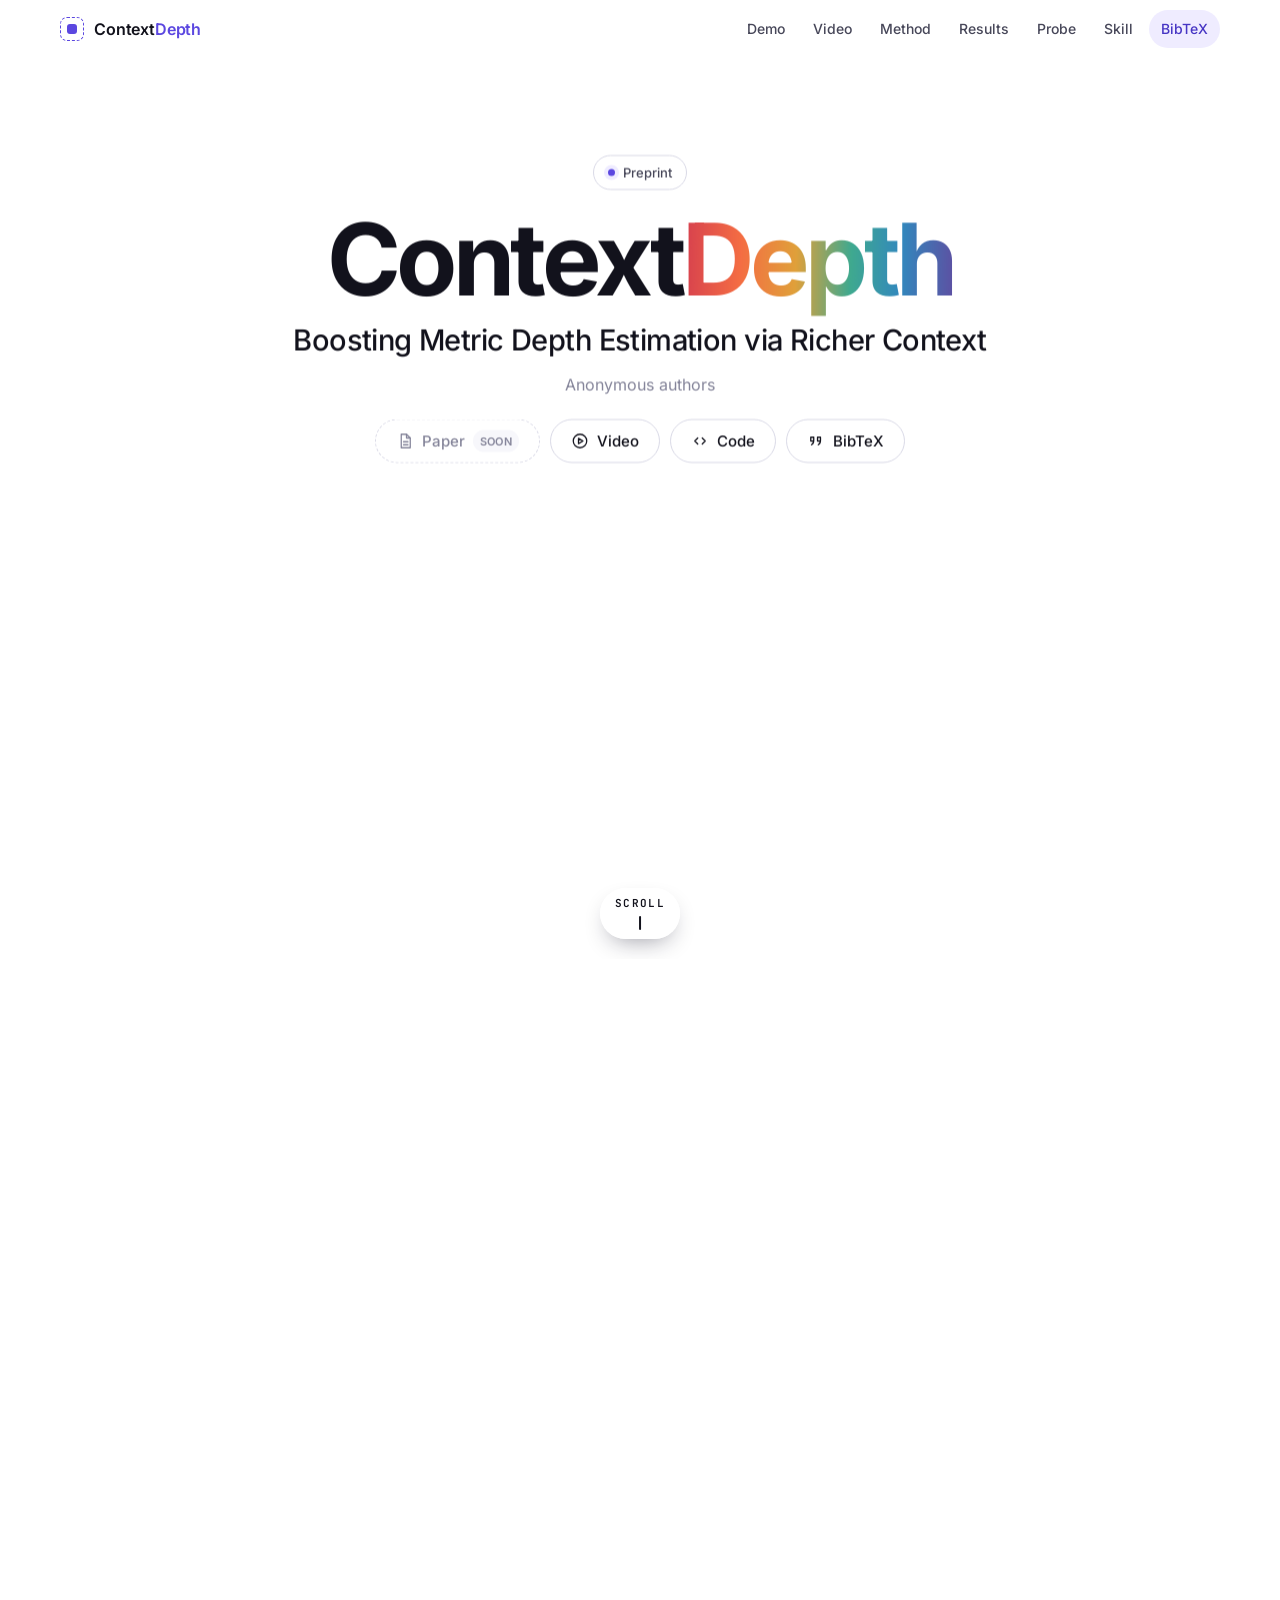
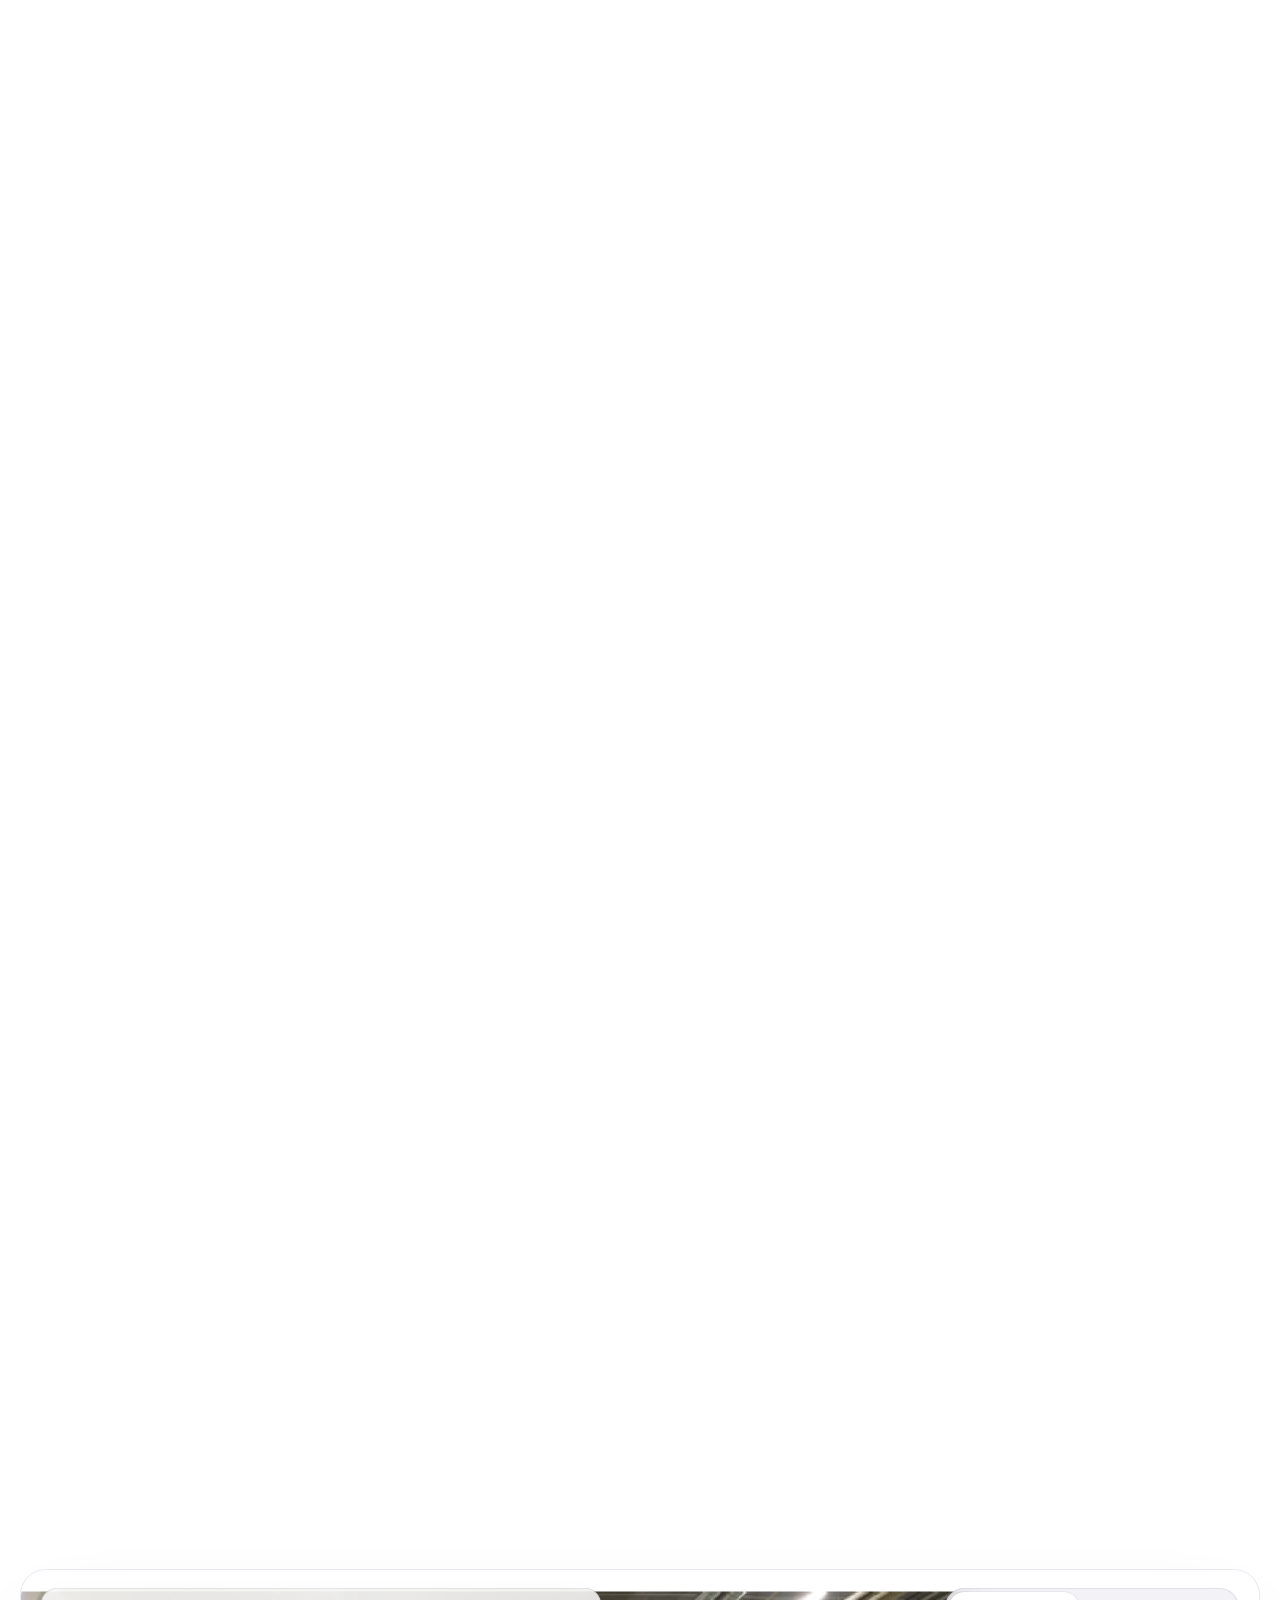
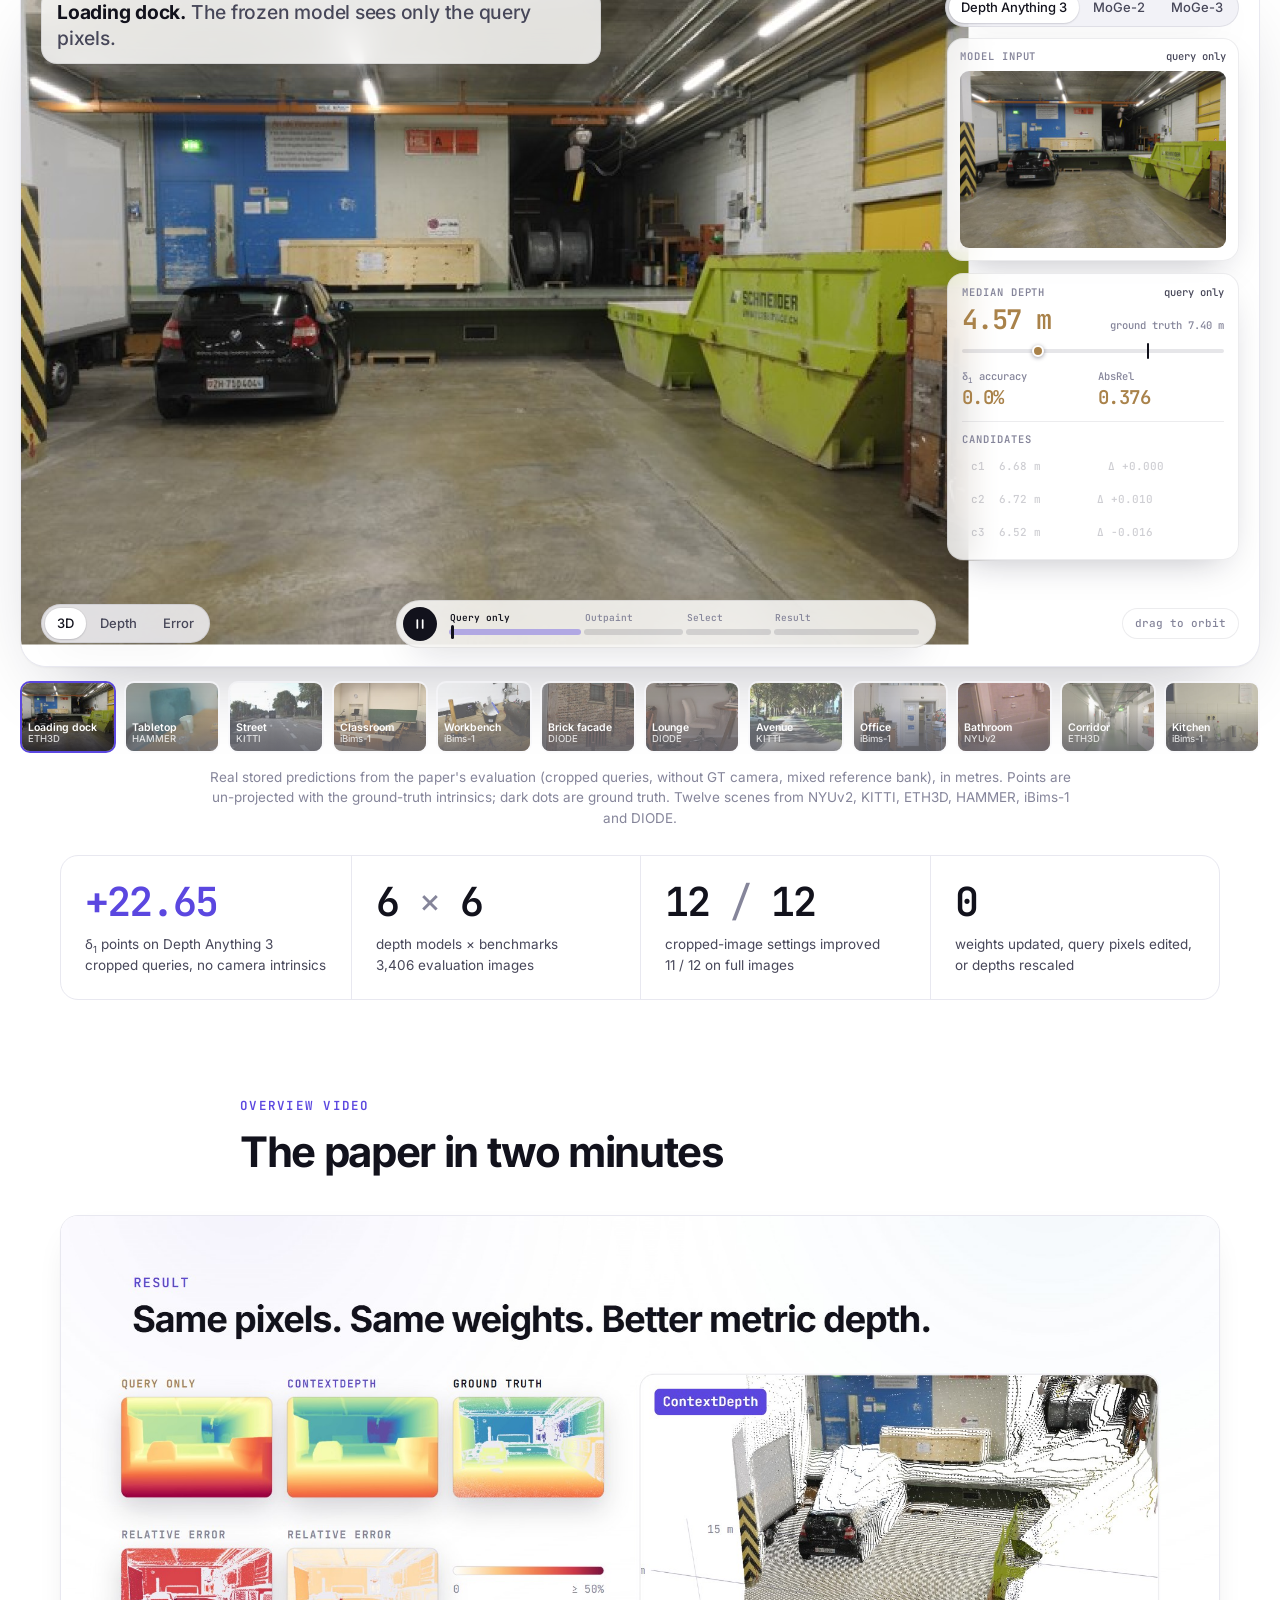
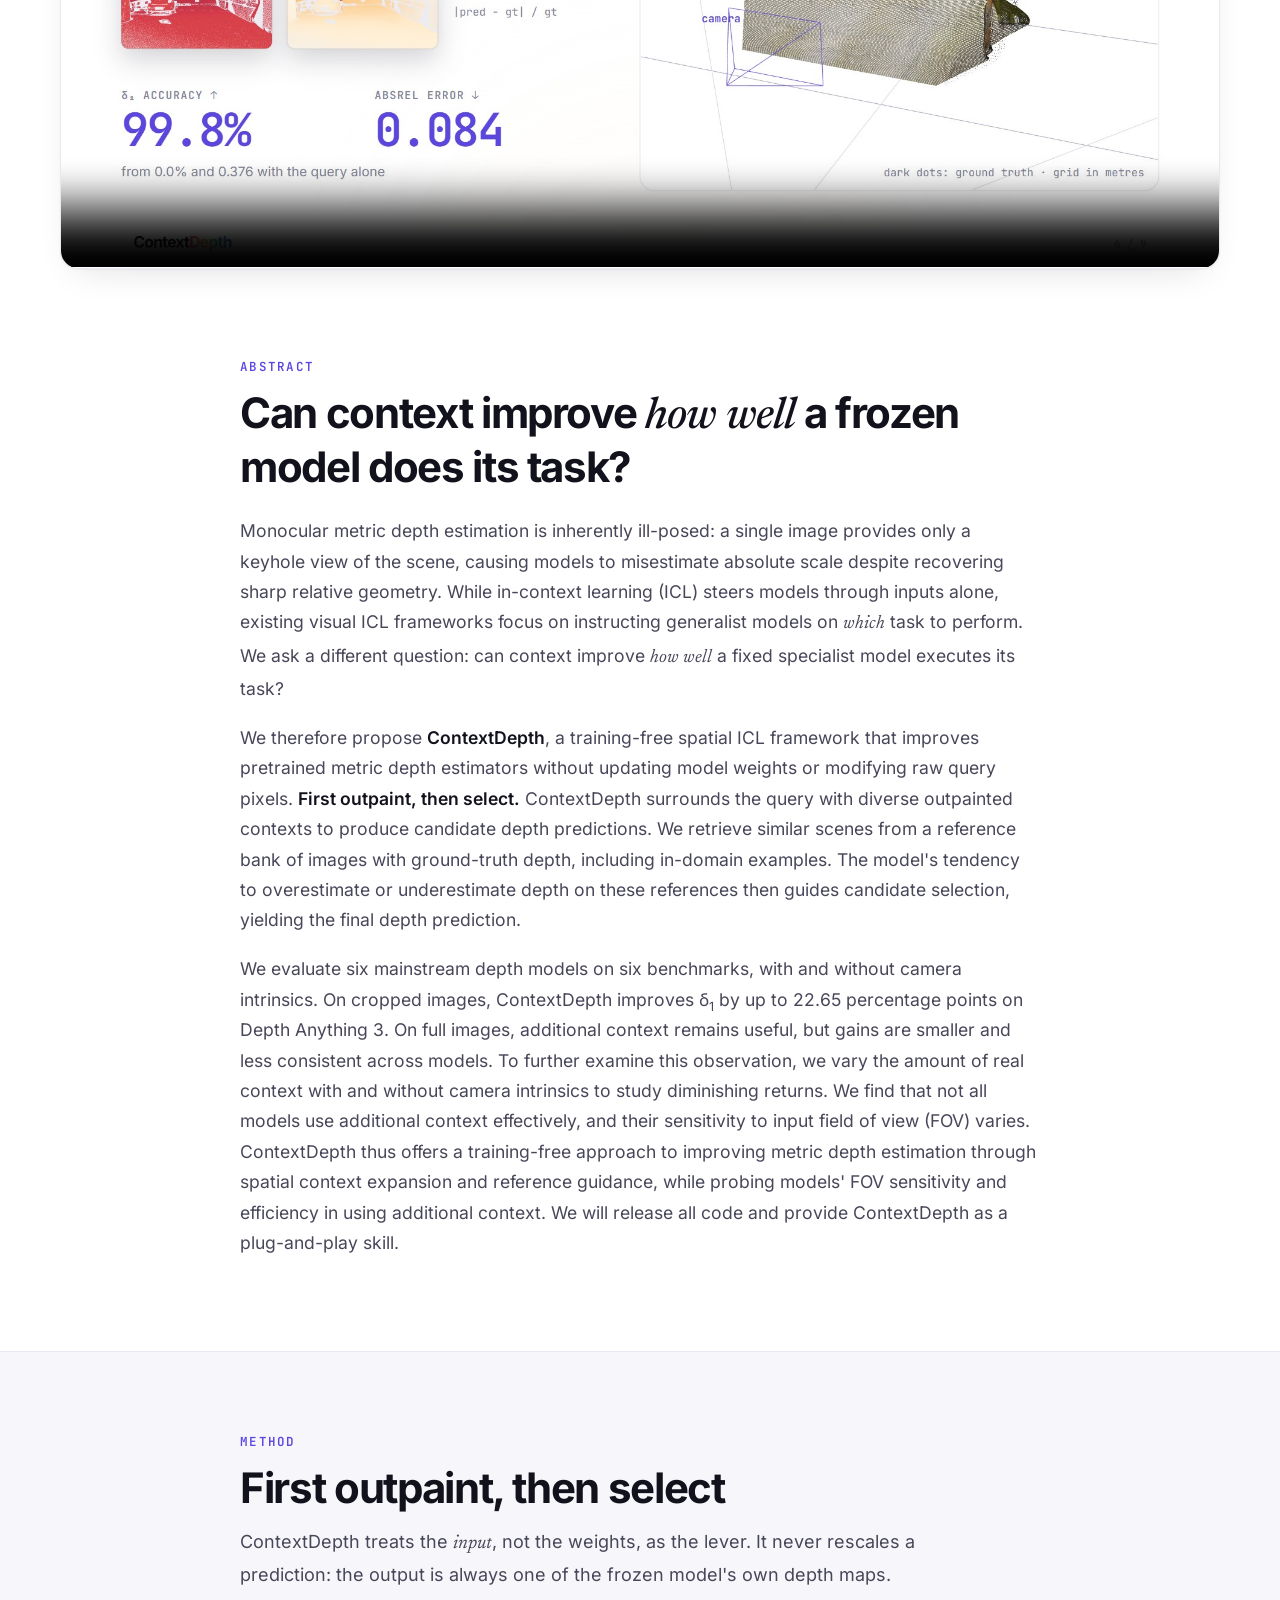
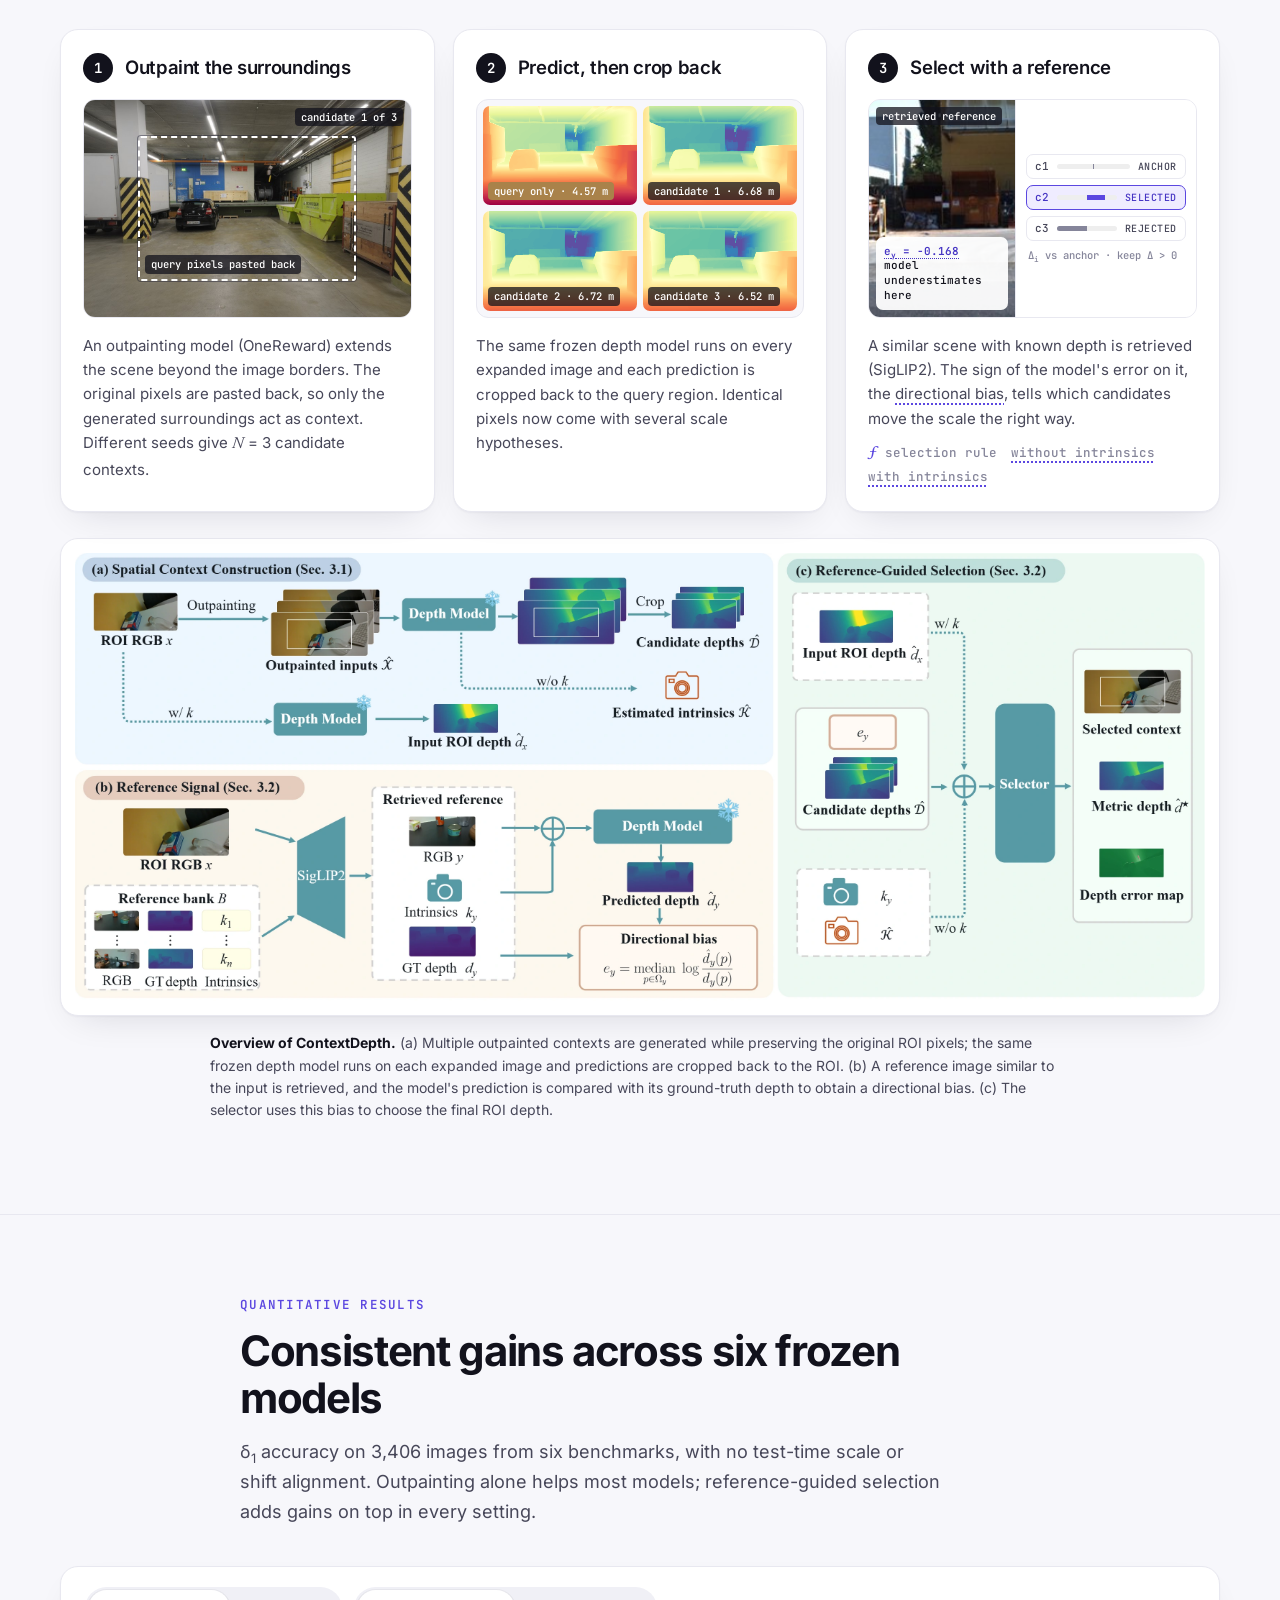
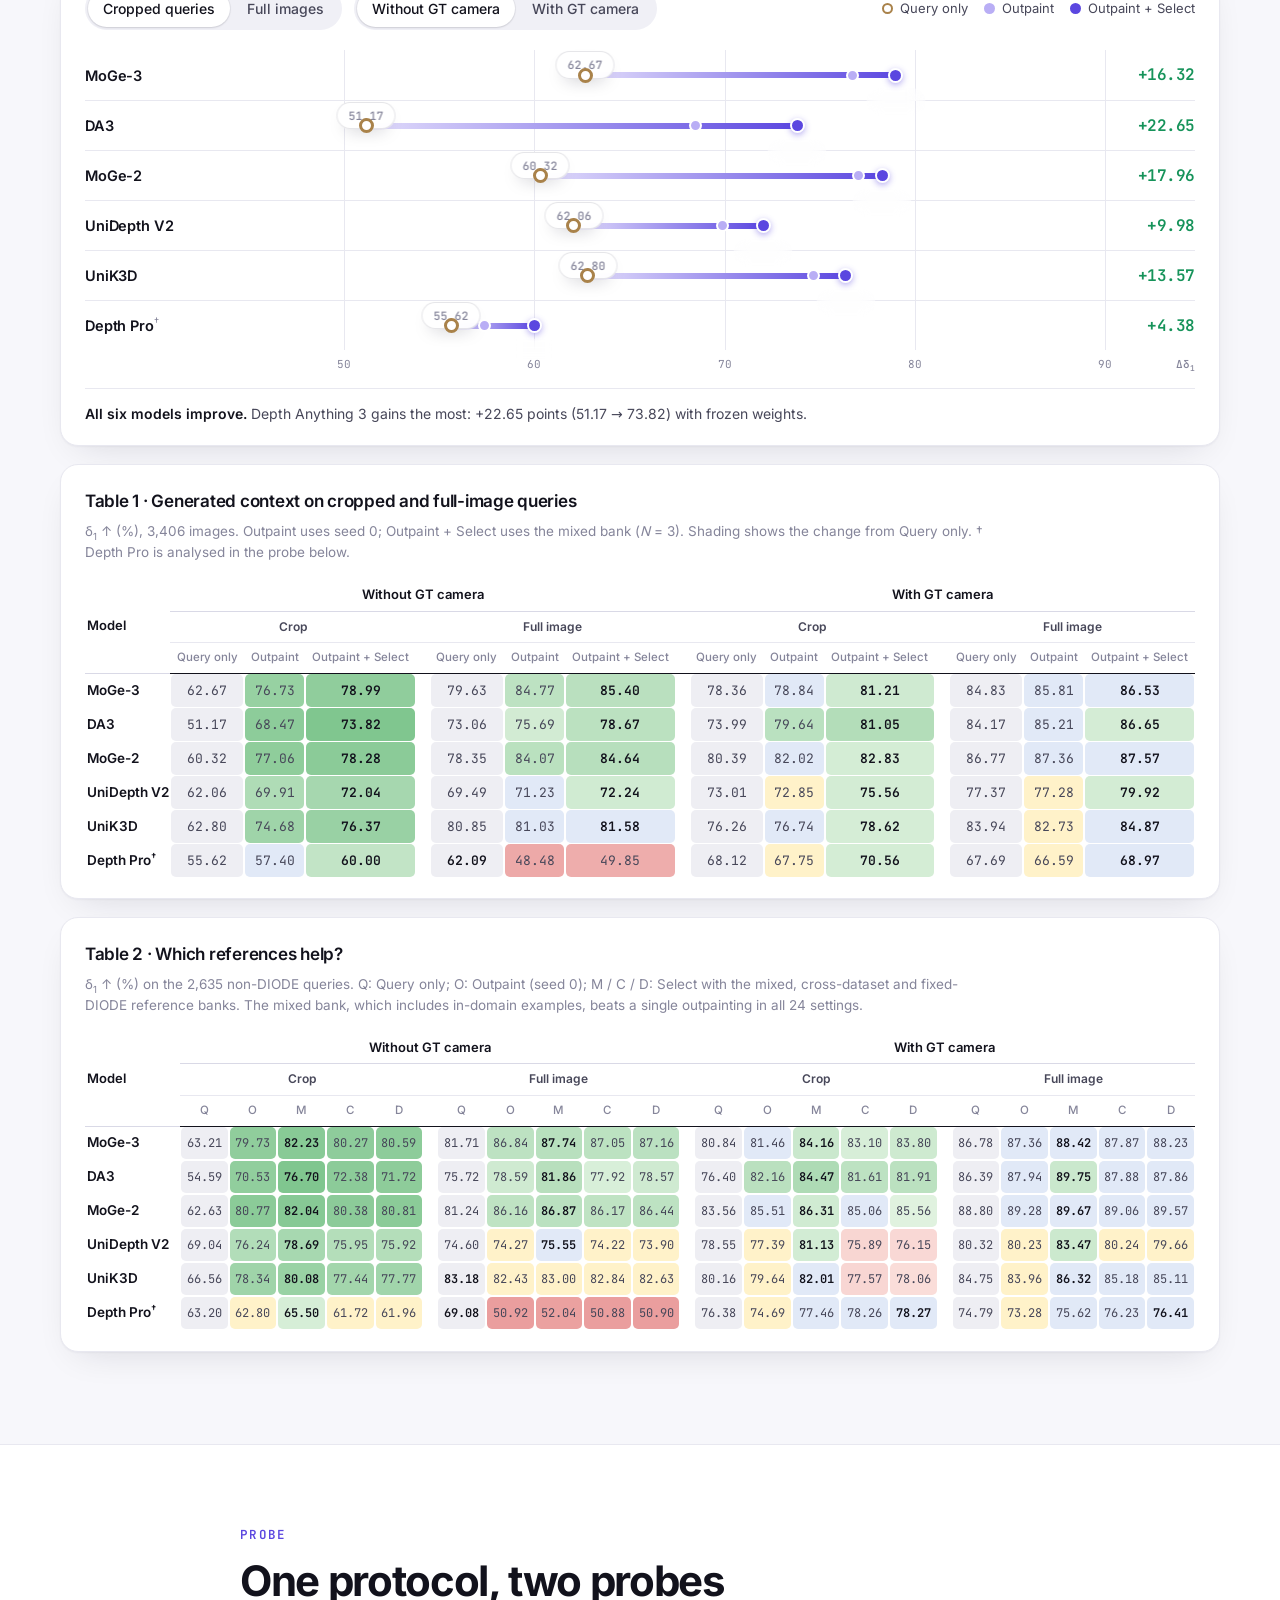
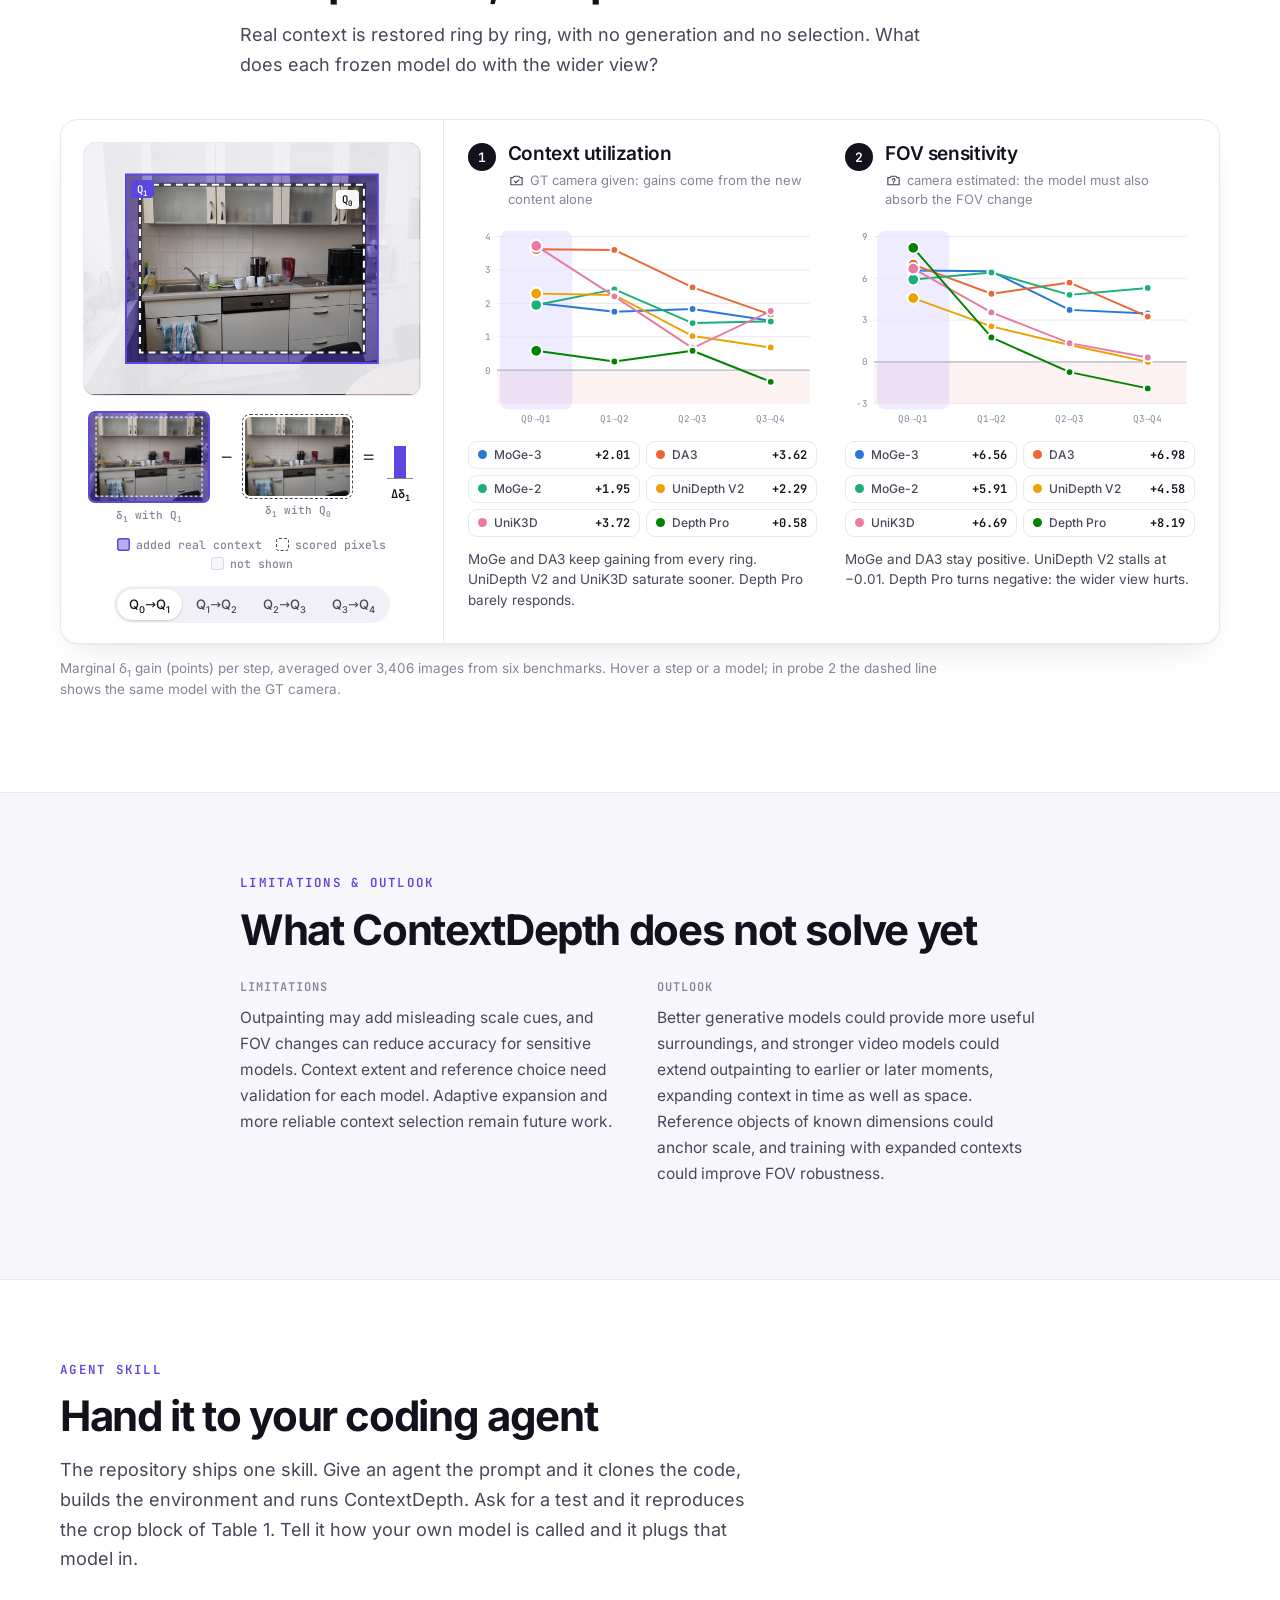
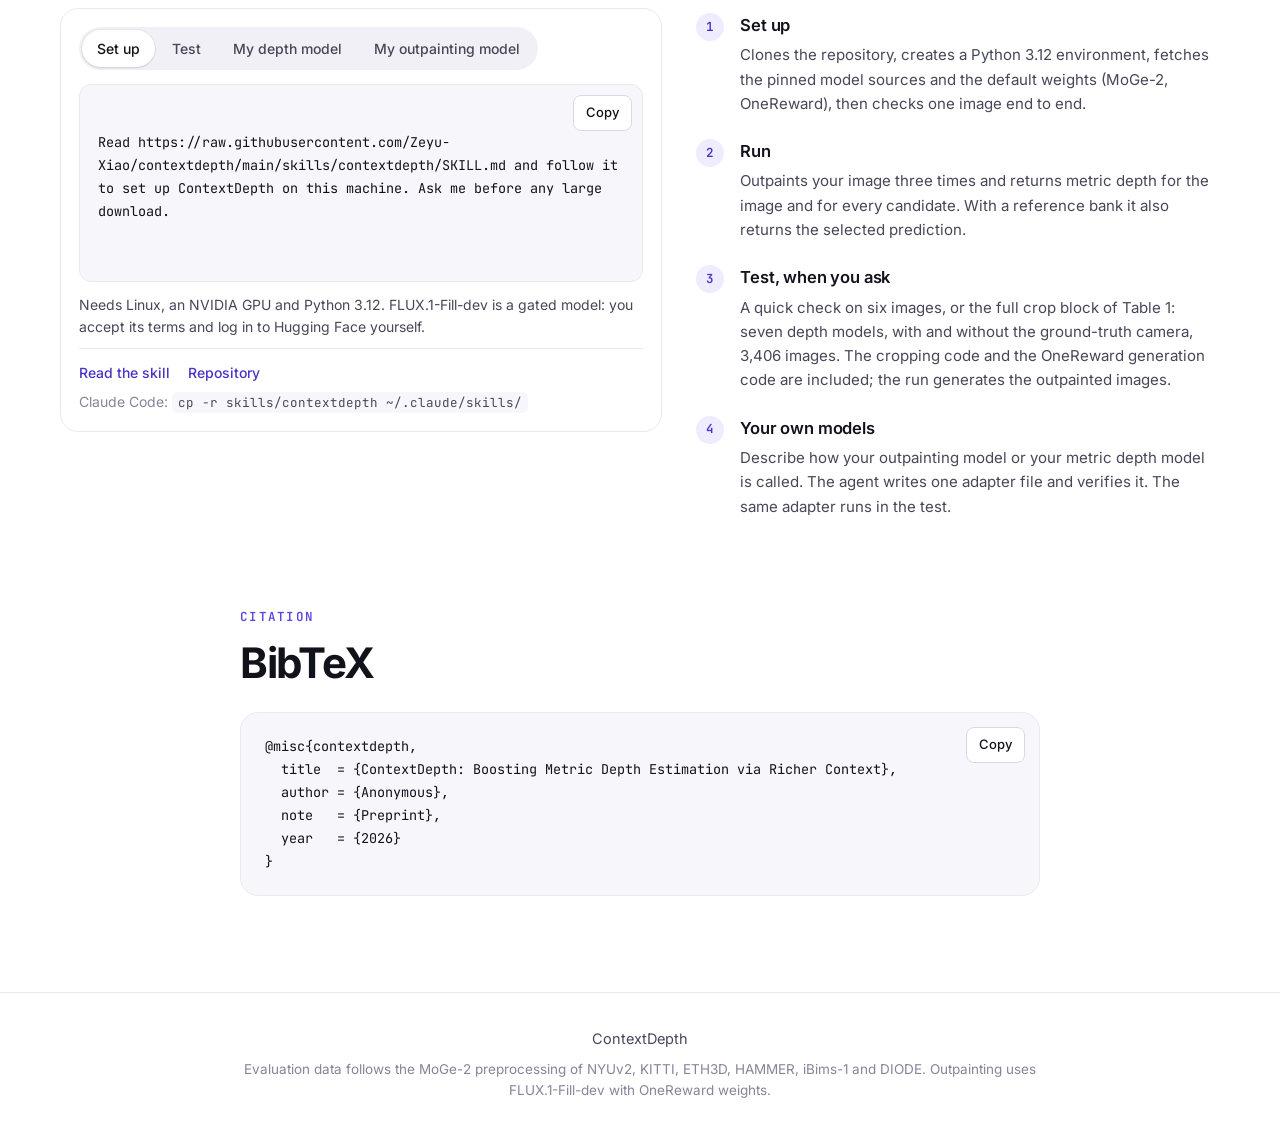
<file: index.html>
<!doctype html>
<html lang="en">
<head>
<meta charset="utf-8">
<meta name="viewport" content="width=device-width, initial-scale=1">
<title>ContextDepth: Boosting Metric Depth Estimation via Richer Context</title>
<meta name="description" content="ContextDepth is a training-free spatial in-context learning framework: it outpaints the surroundings of an image and uses a retrieved reference to select the best metric depth prediction from a frozen depth model.">
<meta name="theme-color" content="#ffffff">
<link rel="canonical" href="https://zeyu-xiao.github.io/contextdepth/">
<meta property="og:url" content="https://zeyu-xiao.github.io/contextdepth/">
<meta name="robots" content="noindex, nofollow">
<meta property="og:title" content="ContextDepth: Boosting Metric Depth Estimation via Richer Context">
<meta property="og:description" content="First outpaint, then select. A training-free way to improve frozen metric depth models with richer visual context.">
<meta property="og:type" content="website">
<meta property="og:image" content="https://zeyu-xiao.github.io/contextdepth/static/images/social.jpg">
<meta property="og:image:width" content="1200">
<meta property="og:image:height" content="630">
<meta name="twitter:card" content="summary_large_image">
<meta name="twitter:image" content="https://zeyu-xiao.github.io/contextdepth/static/images/social.jpg">
<link rel="icon" href="static/images/favicon.svg" type="image/svg+xml">
<link rel="apple-touch-icon" href="static/images/apple-touch-icon.png">
<!-- Fonts are served from static/fonts: the page makes no request to any other host. -->
<link rel="stylesheet" href="static/css/fonts.css?v=28e9a4ce">
<link rel="stylesheet" href="static/css/style.css?v=fe85aa7d">
</head>
<body>
<noscript><p style="margin:0;padding:12px 16px;background:#fff6e5;color:#5a4300;font:14px/1.5 system-ui,sans-serif;text-align:center">The interactive figures on this page need JavaScript. The video, method and tables are still readable below.</p></noscript>

<header class="nav" id="nav">
  <div class="nav-inner">
    <a class="brand" href="#top" aria-label="ContextDepth, back to top">
      <span class="brand-mark" aria-hidden="true"><i></i></span>
      <span>Context<b>Depth</b></span>
    </a>
    <nav class="nav-links" aria-label="Sections">
      <a href="#demo">Demo</a>
      <a href="#video">Video</a>
      <a href="#method">Method</a>
      <a href="#results">Results</a>
      <a href="#probe">Probe</a>
      <a href="#skill">Skill</a>
      <a href="#bibtex">BibTeX</a>
    </nav>
  </div>
</header>

<main id="top">

<!-- ───────────────────────────── Wall (hero) ───────────────────────────── -->
<!-- Scroll-driven, four steps: the query -> outpainted context -> depth (query only, ContextDepth, ground truth) -> point clouds -->
<section class="wall" id="wall" aria-label="Wall of evaluation queries on which ContextDepth improves the frozen model">
  <div class="wall-pin" id="wall-pin">
    <canvas id="wall-canvas"></canvas>
    <div class="wall-veil" id="wall-veil"></div>

    <div class="wall-hero" id="wall-hero">
      <p class="eyebrow-pill"><span class="dot"></span>Preprint</p>
      <h1 class="title">Context<span class="grad">Depth</span></h1>
      <p class="subtitle">Boosting Metric Depth Estimation via Richer Context</p>

      <!-- Authors, paper and code links are filled in by tools/build_dist.ps1 from tools/deploy.json. -->
      <p class="authors">Anonymous authors</p>

      <div class="actions">
        <span class="btn btn-soon" title="The paper will be linked here"><svg viewBox="0 0 24 24" aria-hidden="true"><path d="M7 3h7l5 5v13H7z"/><path d="M14 3v5h5M10 13h6M10 17h6"/></svg>Paper <small>soon</small></span>
        <a class="btn" href="#video">
          <svg viewBox="0 0 24 24" aria-hidden="true"><circle cx="12" cy="12" r="9"/><path d="M10 8.5v7l6-3.5z"/></svg>Video
        </a>
        <a class="btn" href="https://github.com/Zeyu-Xiao/contextdepth" target="_blank" rel="noopener"><svg viewBox="0 0 24 24" aria-hidden="true"><path d="M9 8l-4 4 4 4M15 8l4 4-4 4"/></svg>Code</a>
        <a class="btn" href="#bibtex">
          <svg viewBox="0 0 24 24" aria-hidden="true"><path d="M6 17c2-1 3-3 3-6V7H5v5h3M15 17c2-1 3-3 3-6V7h-4v5h3"/></svg>BibTeX
        </a>
      </div>
    </div>

    <ol class="wall-rail" id="wall-rail" aria-hidden="true"></ol>
    <div class="wall-sweep" id="wall-sweep" aria-hidden="true"><span class="sw-l"></span><span class="sw-r"></span></div>
    <!-- Spotlight: one image shown large in the state the wall is in, with the step spelled out. -->
    <div class="wall-card" id="wall-card" aria-live="polite">
      <p class="wc-kicker" id="wall-kicker"></p>
      <p class="wc-title" id="wall-title"></p>
      <canvas id="wall-card-canvas"></canvas>
      <div class="wall-card-meta" id="wall-card-meta"></div>
      <p class="wc-note" id="wall-note"></p>
    </div>
    <div class="wall-scroll" id="wall-scroll" aria-hidden="true"><span>Scroll</span><i></i></div>
    <button class="wall-skip" id="wall-skip" type="button">Skip intro<svg viewBox="0 0 24 24" aria-hidden="true"><path d="M6 9l6 6 6-6"/></svg></button>
  </div>
</section>

<!-- ───────────────────────────── Demo stage ───────────────────────────── -->
<section class="stage-sec">
  <!-- Demo stage: one scene, played end to end in 3D -->
  <div class="wrap wrap-stage" id="demo">
    <div class="stage" id="stage" data-mode="3d">
      <canvas id="st-cloud" aria-label="3D point cloud of the query, un-projected with the predicted depth"></canvas>
      <svg class="st-leaders" id="st-leaders" aria-hidden="true"></svg>
      <div class="st-labels" id="st-labels" aria-hidden="true"></div>

      <div class="st-2d" id="st-2d" hidden>
        <div class="cmp" id="cmp">
          <canvas id="cmp-a"></canvas>
          <canvas id="cmp-b"></canvas>
          <span class="tag tag-l">Query only</span>
          <span class="tag tag-r">ContextDepth</span>
          <div class="cmp-handle" id="cmp-handle"><i></i></div>
          <div class="probe" id="probe" hidden></div>
        </div>
      </div>

      <p class="st-caption" id="st-caption" aria-live="polite"></p>

      <div class="st-top">
        <div class="seg seg-sm glass" id="st-model" role="tablist" aria-label="Depth model">
          <button data-v="da3" aria-selected="true">Depth Anything 3</button>
          <button data-v="moge2" aria-selected="false">MoGe-2</button>
          <button data-v="moge3" aria-selected="false">MoGe-3</button>
        </div>
      </div>

      <aside class="st-hud" id="st-hud">
        <div class="glass st-pip">
          <div class="hud-h"><span>Model input</span><em id="st-pip-tag"></em></div>
          <div class="st-pip-view" id="st-pip-view">
            <div class="st-pip-zoom" id="st-pip-zoom"></div>
            <div class="roi" id="st-pip-roi"></div>
          </div>
        </div>
        <div class="glass st-read">
          <div class="hud-h"><span>Median depth</span><em id="st-state"></em></div>
          <div class="st-med"><b id="st-med">–</b><span id="st-gt"></span></div>
          <div class="st-gauge" id="st-gauge"><i class="g-gt"></i><i class="g-pred"></i></div>
          <div class="st-kpis">
            <div><span>δ<sub>1</sub> accuracy</span><b id="st-d1">–</b></div>
            <div><span>AbsRel</span><b id="st-ar">–</b></div>
          </div>
          <div class="hud-h hud-h2"><span>Candidates</span><em id="st-bias"></em></div>
          <div class="st-cands" id="st-cands"></div>
        </div>
      </aside>

      <div class="st-bottom">
        <div class="seg seg-sm glass" id="st-view" role="tablist" aria-label="View">
          <button data-v="3d" aria-selected="true">3D</button>
          <button data-v="depth" aria-selected="false">Depth</button>
          <button data-v="error" aria-selected="false">Error</button>
        </div>
        <div class="st-timeline glass" id="st-timeline">
          <button type="button" class="st-play" id="st-play" aria-label="Pause"><svg viewBox="0 0 24 24" aria-hidden="true"><path class="i-pause" d="M8 6v12M16 6v12"/><path class="i-play" d="M8 5.5v13l11-6.5z"/></svg></button>
          <div class="st-track" id="st-track" role="slider" aria-label="Demo timeline" tabindex="0"></div>
        </div>
        <div class="st-legend glass" id="st-legend" hidden></div>
        <span class="st-hint glass" id="st-hint">drag to orbit</span>
      </div>
    </div>

    <div class="st-strip" id="st-strip" role="tablist" aria-label="Scenes"></div>
    <p class="fine st-note">
      Real stored predictions from the paper's evaluation (cropped queries, without GT camera, mixed reference bank), in metres.
      Points are un-projected with the ground-truth intrinsics; dark dots are ground truth. Twelve scenes from NYUv2, KITTI, ETH3D, HAMMER, iBims-1 and DIODE.
    </p>
  </div>
</section>

<!-- ───────────────────────────── Key numbers ───────────────────────────── -->
<section class="numbers">
  <div class="wrap wrap-wide">
    <div class="num-grid" data-reveal>
      <div class="num">
        <b><span class="count" data-to="22.65" data-dec="2" data-prefix="+">+22.65</span></b>
        <span>δ<sub>1</sub> points on Depth Anything 3<br>cropped queries, no camera intrinsics</span>
      </div>
      <div class="num">
        <b>6 <i>×</i> 6</b>
        <span>depth models × benchmarks<br>3,406 evaluation images</span>
      </div>
      <div class="num">
        <b>12 <i>/</i> 12</b>
        <span>cropped-image settings improved<br>11 / 12 on full images</span>
      </div>
      <div class="num">
        <b>0</b>
        <span>weights updated, query pixels edited,<br>or depths rescaled</span>
      </div>
    </div>
  </div>
</section>

<!-- ───────────────────────────── Video ───────────────────────────── -->
<section id="video" class="section">
  <div class="wrap">
    <p class="kicker">Overview video</p>
    <h2>The paper in two minutes</h2>
  </div>
  <div class="wrap wrap-wide">
    <div class="video-shell card" data-reveal>
      <video id="demo-video" controls playsinline preload="metadata" poster="static/videos/poster.jpg">
        <source src="static/videos/contextdepth_overview.mp4" type="video/mp4">
        Your browser does not support HTML5 video.
      </video>
    </div>
  </div>
</section>

<!-- ───────────────────────────── Abstract ───────────────────────────── -->
<section id="abstract" class="section">
  <div class="wrap">
    <p class="kicker">Abstract</p>
    <h2>Can context improve <em>how well</em> a frozen model does its task?</h2>
    <div class="prose" data-reveal>
      <p>
        Monocular metric depth estimation is inherently ill-posed: a single image provides only a keyhole view of the scene,
        causing models to misestimate absolute scale despite recovering sharp relative geometry. While in-context learning (ICL)
        steers models through inputs alone, existing visual ICL frameworks focus on instructing generalist models on
        <em>which</em> task to perform. We ask a different question: can context improve <em>how well</em> a fixed specialist
        model executes its task?
      </p>
      <p>
        We therefore propose <strong>ContextDepth</strong>, a training-free spatial ICL framework that improves pretrained metric
        depth estimators without updating model weights or modifying raw query pixels. <strong>First outpaint, then select.</strong>
        ContextDepth surrounds the query with diverse outpainted contexts to produce candidate depth predictions. We retrieve
        similar scenes from a reference bank of images with ground-truth depth, including in-domain examples. The model's tendency
        to overestimate or underestimate depth on these references then guides candidate selection, yielding the final depth prediction.
      </p>
      <p>
        We evaluate six mainstream depth models on six benchmarks, with and without camera intrinsics. On cropped images,
        ContextDepth improves δ<sub>1</sub> by up to 22.65 percentage points on Depth Anything 3. On full images, additional
        context remains useful, but gains are smaller and less consistent across models. To further examine this observation,
        we vary the amount of real context with and without camera intrinsics to study diminishing returns. We find that not all
        models use additional context effectively, and their sensitivity to input field of view (FOV) varies. ContextDepth thus
        offers a training-free approach to improving metric depth estimation through spatial context expansion and reference
        guidance, while probing models' FOV sensitivity and efficiency in using additional context. We will release all code and
        provide ContextDepth as a plug-and-play skill.
      </p>
    </div>
  </div>
</section>

<!-- ───────────────────────────── Method ───────────────────────────── -->
<section id="method" class="section section-tint">
  <div class="wrap">
    <p class="kicker">Method</p>
    <h2>First outpaint, then select</h2>
    <p class="section-lede">
      ContextDepth treats the <em>input</em>, not the weights, as the lever. It never rescales a prediction:
      the output is always one of the frozen model's own depth maps.
    </p>
  </div>
  <div class="wrap wrap-wide">
    <div class="steps">
      <article class="step card" data-reveal>
        <header><span class="step-n">1</span><h3>Outpaint the surroundings</h3></header>
        <div class="step-viz" id="viz-outpaint"></div>
        <p>
          An outpainting model (OneReward) extends the scene beyond the image borders. The original pixels are pasted back,
          so only the generated surroundings act as context. Different seeds give <em>N</em>&nbsp;=&nbsp;3 candidate contexts.
        </p>
      </article>
      <article class="step card" data-reveal>
        <header><span class="step-n">2</span><h3>Predict, then crop back</h3></header>
        <div class="step-viz" id="viz-predict"></div>
        <p>
          The same frozen depth model runs on every expanded image and each prediction is cropped back to the query region.
          Identical pixels now come with several scale hypotheses.
        </p>
      </article>
      <article class="step card" data-reveal>
        <header><span class="step-n">3</span><h3>Select with a reference</h3></header>
        <div class="step-viz" id="viz-select"></div>
        <p>
          A similar scene with known depth is retrieved (SigLIP2). The sign of the model's error on it, the
          <button type="button" class="term" data-pop="pop-bias">directional bias</button>, tells which candidates move the scale the right way.
        </p>
        <p class="term-row"><span aria-hidden="true">ƒ</span> selection rule
          <button type="button" class="term" data-pop="pop-unknown">without intrinsics</button>
          <button type="button" class="term" data-pop="pop-known">with intrinsics</button>
        </p>
      </article>
    </div>

    <!-- Formal rules, shown on demand (hover or click a dotted term) -->
    <template id="pop-bias">
      <h4>Directional bias</h4>
      <p class="math">
        <i>e<sub>y</sub></i> = median<sub><i>p</i> ∈ Ω<sub><i>y</i></sub></sub> log
        <span class="frac"><span><i class="hat">d</i><sub><i>y</i></sub>(<i>p</i>)</span><span><i>d</i><sub><i>y</i></sub>(<i>p</i>)</span></span>
      </p>
      <p>The model predicts the reference <i>y</i> and is compared with its ground truth.
        <i>e<sub>y</sub></i>&nbsp;&gt;&nbsp;0: it overestimates depth in scenes like this; <i>e<sub>y</sub></i>&nbsp;&lt;&nbsp;0: it underestimates.</p>
    </template>
    <template id="pop-unknown">
      <h4>Selection without query intrinsics</h4>
      <p class="math">
        ℰ = { <i>i</i> : <i>e<sub>y</sub></i> · Δ<sub><i>i</i></sub> &lt; 0 },&nbsp;
        <i>i</i><sup>⋆</sup> = arg min<sub><i>i</i> ∈ ℰ</sub> δ(<i class="hat">k</i><sub><i>i</i></sub>, <i>k</i><sub><i>y</i></sub>)
      </p>
      <p>The anchor is the candidate whose estimated camera is closest to the reference's. Candidates that shift depth
        against the bias are eligible; the one with the closest camera wins. If none qualifies, the anchor is kept.</p>
    </template>
    <template id="pop-known">
      <h4>Selection with query intrinsics</h4>
      <p class="math">
        <i>i</i><sup>⋆</sup> = arg max<sub><i>i</i> ∈ ℰ</sub> |Δ<sub><i>i</i></sub>|,&nbsp;
        Δ<sub><i>i</i></sub> = median<sub><i>p</i></sub> log
        <span class="frac"><span><i class="hat">d</i><sub><i>i</i></sub>(<i>p</i>)</span><span><i class="hat">d</i><sub><i>x</i></sub>(<i>p</i>)</span></span>
      </p>
      <p>The query-only prediction is the baseline. Among candidates that correct the bias, the largest change is selected;
        otherwise the query-only prediction is returned.</p>
    </template>

    <figure class="paper-fig" data-reveal>
      <div class="paper-fig-frame card">
        <img src="static/images/overview.webp" alt="Overview of ContextDepth: spatial context construction, reference signal, and reference-guided selection" loading="lazy" width="3142" height="1246">
      </div>
      <figcaption>
        <strong>Overview of ContextDepth.</strong>
        (a) Multiple outpainted contexts are generated while preserving the original ROI pixels; the same frozen depth model runs
        on each expanded image and predictions are cropped back to the ROI.
        (b) A reference image similar to the input is retrieved, and the model's prediction is compared with its ground-truth depth
        to obtain a directional bias.
        (c) The selector uses this bias to choose the final ROI depth.
      </figcaption>
    </figure>
  </div>
</section>

<!-- ───────────────────────────── Results ───────────────────────────── -->
<section id="results" class="section section-tint">
  <div class="wrap">
    <p class="kicker">Quantitative results</p>
    <h2>Consistent gains across six frozen models</h2>
    <p class="section-lede">
      δ<sub>1</sub> accuracy on 3,406 images from six benchmarks, with no test-time scale or shift alignment.
      Outpainting alone helps most models; reference-guided selection adds gains on top in every setting.
    </p>
  </div>
  <div class="wrap wrap-wide">
    <div class="chart card" data-reveal>
      <div class="chart-head">
        <div class="seg" id="ch-input"><button data-v="crop" aria-selected="true">Cropped queries</button><button data-v="full" aria-selected="false">Full images</button></div>
        <div class="seg" id="ch-cam"><button data-v="unknown" aria-selected="true">Without GT camera</button><button data-v="known" aria-selected="false">With GT camera</button></div>
        <div class="chart-key">
          <span><i class="k k-q"></i>Query only</span>
          <span><i class="k k-o"></i>Outpaint</span>
          <span><i class="k k-s"></i>Outpaint + Select</span>
        </div>
      </div>
      <div class="chart-body" id="chart"></div>
      <p class="chart-note" id="chart-note"></p>
    </div>

    <div class="table-card card" data-reveal>
      <div class="table-head">
        <h3>Table 1 · Generated context on cropped and full-image queries</h3>
        <p>δ<sub>1</sub> ↑ (%), 3,406 images. Outpaint uses seed 0; Outpaint + Select uses the mixed bank (<i>N</i> = 3). Shading shows the change from Query only. † Depth Pro is analysed in the probe below.</p>
      </div>
      <div class="table-scroll"><table class="tbl" id="tbl-main"></table></div>
    </div>

    <div class="table-card card" data-reveal>
      <div class="table-head">
        <h3>Table 2 · Which references help?</h3>
        <p>δ<sub>1</sub> ↑ (%) on the 2,635 non-DIODE queries. Q: Query only; O: Outpaint (seed 0); M / C / D: Select with the mixed, cross-dataset and fixed-DIODE reference banks. The mixed bank, which includes in-domain examples, beats a single outpainting in all 24 settings.</p>
      </div>
      <div class="table-scroll"><table class="tbl tbl-dense" id="tbl-banks"></table></div>
    </div>
  </div>
</section>

<!-- ───────────────────────────── Probe ───────────────────────────── -->
<section id="probe" class="section">
  <div class="wrap">
    <p class="kicker">Probe</p>
    <h2>One protocol, two probes</h2>
    <p class="section-lede">Real context is restored ring by ring, with no generation and no selection. What does each frozen model do with the wider view?</p>
  </div>
  <div class="wrap wrap-wide">
    <div class="pb card" id="pb" data-reveal>

      <!-- How the probe works, shown rather than told -->
      <div class="pb-how">
        <div class="pb-stage" id="pb-stage">
          <img src="static/images/probe_scene.jpg" alt="" loading="lazy" width="768" height="576">
          <svg viewBox="0 0 400 300" preserveAspectRatio="none" aria-hidden="true">
            <path id="pb-veil" fill-rule="evenodd" fill="rgba(247,247,251,.9)"/>
            <path id="pb-ring" fill-rule="evenodd" fill="rgba(91,71,224,.44)"/>
            <rect id="pb-out" fill="none" stroke="#5b47e0" stroke-width="2" vector-effect="non-scaling-stroke"/>
            <rect id="pb-in-u" fill="none" stroke="rgba(18,18,40,.55)" stroke-width="4" vector-effect="non-scaling-stroke"/>
            <rect id="pb-in" fill="none" stroke="#fff" stroke-width="2" stroke-dasharray="7 5" vector-effect="non-scaling-stroke"/>
          </svg>
          <span class="pb-tag pb-tag-out" id="pb-tag-out"></span>
          <span class="pb-tag pb-tag-in" id="pb-tag-in"></span>
        </div>

        <div class="pb-eq" aria-hidden="true">
          <div class="pb-op"><div class="pb-thumb wide" id="pb-wide"><i></i></div><span id="pb-wide-l"></span></div>
          <b>−</b>
          <div class="pb-op"><div class="pb-thumb narrow" id="pb-narrow"></div><span id="pb-narrow-l"></span></div>
          <b>=</b>
          <div class="pb-res"><i></i><span>Δδ<sub>1</sub></span></div>
        </div>

        <div class="pb-key" aria-hidden="true">
          <span><i class="k-ring"></i>added real context</span>
          <span><i class="k-score"></i>scored pixels</span>
          <span><i class="k-veil"></i>not shown</span>
        </div>

        <div class="seg seg-sm pb-steps" id="pb-steps" role="tablist" aria-label="Expansion step">
          <button data-v="0" aria-selected="true">Q<sub>0</sub>→Q<sub>1</sub></button>
          <button data-v="1" aria-selected="false">Q<sub>1</sub>→Q<sub>2</sub></button>
          <button data-v="2" aria-selected="false">Q<sub>2</sub>→Q<sub>3</sub></button>
          <button data-v="3" aria-selected="false">Q<sub>3</sub>→Q<sub>4</sub></button>
        </div>
        <p class="sr-only">
          Nested inputs Q0 to Q4 span 66.7%, 75%, 83.3%, 91.7% and 100% of each image dimension. For each adjacent pair, the frozen model
          is run on the narrower and on the wider input, both predictions are scored on the pixels of the narrower input, and the difference
          in δ1 is the marginal gain of the added real context. Results are averaged over 3,406 images.
        </p>
      </div>

      <!-- The two readouts -->
      <div class="pb-probes">
        <article class="pb-probe">
          <header>
            <span class="pb-n">1</span>
            <div>
              <h3>Context utilization</h3>
              <p><svg viewBox="0 0 24 24" aria-hidden="true"><path d="M4 8h3l1.5-2h7L17 8h3v10H4z"/><path d="M9 13l2.2 2.2L15.5 11"/></svg>GT camera given: gains come from the new content alone</p>
            </div>
          </header>
          <div class="pb-chart" id="pb-c1"></div>
          <div class="pb-read" id="pb-r1"></div>
          <p class="pb-take">MoGe and DA3 keep gaining from every ring. UniDepth V2 and UniK3D saturate sooner. Depth Pro barely responds.</p>
        </article>
        <article class="pb-probe">
          <header>
            <span class="pb-n">2</span>
            <div>
              <h3>FOV sensitivity</h3>
              <p><svg viewBox="0 0 24 24" aria-hidden="true"><path d="M4 8h3l1.5-2h7L17 8h3v10H4z"/><path d="M10.3 11.3a1.9 1.9 0 1 1 2.6 1.8c-.6.3-.9.7-.9 1.3M12 16.6v.1"/></svg>camera estimated: the model must also absorb the FOV change</p>
            </div>
          </header>
          <div class="pb-chart" id="pb-c2"></div>
          <div class="pb-read" id="pb-r2"></div>
          <p class="pb-take">MoGe and DA3 stay positive. UniDepth V2 stalls at −0.01. Depth Pro turns negative: the wider view hurts.</p>
        </article>
      </div>
    </div>
    <p class="fine pb-note">Marginal δ<sub>1</sub> gain (points) per step, averaged over 3,406 images from six benchmarks. Hover a step or a model; in probe 2 the dashed line shows the same model with the GT camera.</p>
  </div>
</section>

<!-- ───────────────────────────── Limitations ───────────────────────────── -->
<section id="limits" class="section section-tint">
  <div class="wrap">
    <p class="kicker">Limitations &amp; outlook</p>
    <h2>What ContextDepth does not solve yet</h2>
    <div class="limits" data-reveal>
      <div>
        <h4>Limitations</h4>
        <p>Outpainting may add misleading scale cues, and FOV changes can reduce accuracy for sensitive models.
          Context extent and reference choice need validation for each model. Adaptive expansion and more reliable
          context selection remain future work.</p>
      </div>
      <div>
        <h4>Outlook</h4>
        <p>Better generative models could provide more useful surroundings, and stronger video models could extend outpainting
          to earlier or later moments, expanding context in time as well as space. Reference objects of known dimensions could
          anchor scale, and training with expanded contexts could improve FOV robustness.</p>
      </div>
    </div>
  </div>
</section>

<!-- ───────────────────────────── Agent skill ───────────────────────────── -->
<section id="skill" class="section">
  <div class="wrap wrap-wide">
    <p class="kicker">Agent skill</p>
    <h2>Hand it to your coding agent</h2>
    <p class="section-lede">The repository ships one skill. Give an agent the prompt and it clones the code, builds the environment and runs ContextDepth. Ask for a test and it reproduces the crop block of Table 1. Tell it how your own model is called and it plugs that model in.</p>

    <div class="skill" data-reveal>
      <div class="skill-prompt card">
        <div class="seg skill-tabs" role="tablist" aria-label="What to ask the agent">
          <button type="button" role="tab" aria-selected="true" data-skill="setup">Set up</button>
          <button type="button" role="tab" aria-selected="false" data-skill="test">Test</button>
          <button type="button" role="tab" aria-selected="false" data-skill="depth">My depth model</button>
          <button type="button" role="tab" aria-selected="false" data-skill="outpaint">My outpainting model</button>
        </div>
        <div class="skill-box">
          <button class="copy" id="copy-skill" type="button">Copy</button>
          <pre id="skill-text" tabindex="0"></pre>
        </div>
        <p class="skill-note" id="skill-note"></p>
        <p class="skill-links">
          <a href="https://github.com/Zeyu-Xiao/contextdepth/blob/main/skills/contextdepth/SKILL.md" target="_blank" rel="noopener">Read the skill</a>
          <a href="https://github.com/Zeyu-Xiao/contextdepth" target="_blank" rel="noopener">Repository</a>
          <span>Claude Code: <code>cp -r skills/contextdepth ~/.claude/skills/</code></span>
        </p>
      </div>

      <ol class="skill-steps">
        <li>
          <b>Set up</b>
          <span>Clones the repository, creates a Python 3.12 environment, fetches the pinned model sources and the default weights (MoGe-2, OneReward), then checks one image end to end.</span>
        </li>
        <li>
          <b>Run</b>
          <span>Outpaints your image three times and returns metric depth for the image and for every candidate. With a reference bank it also returns the selected prediction.</span>
        </li>
        <li>
          <b>Test, when you ask</b>
          <span>A quick check on six images, or the full crop block of Table 1: seven depth models, with and without the ground-truth camera, 3,406 images. The cropping code and the OneReward generation code are included; the run generates the outpainted images.</span>
        </li>
        <li>
          <b>Your own models</b>
          <span>Describe how your outpainting model or your metric depth model is called. The agent writes one adapter file and verifies it. The same adapter runs in the test.</span>
        </li>
      </ol>
    </div>
  </div>
  <script type="application/json" id="skill-prompts">
  {
    "setup": {
      "prompt": "Read https://raw.githubusercontent.com/Zeyu-Xiao/contextdepth/main/skills/contextdepth/SKILL.md and follow it to set up ContextDepth on this machine. Ask me before any large download.",
      "note": "Needs Linux, an NVIDIA GPU and Python 3.12. FLUX.1-Fill-dev is a gated model: you accept its terms and log in to Hugging Face yourself."
    },
    "test": {
      "prompt": "Read https://raw.githubusercontent.com/Zeyu-Xiao/contextdepth/main/skills/contextdepth/SKILL.md and set up ContextDepth. Then run the quick check from its test section and show me the report. Ask me before starting the full Table 1 run.",
      "note": "Quick check: one 41 MB download and 18 generated images. Full run: 2.9 GB of evaluation data, eight depth checkpoints and 10,218 generated images."
    },
    "depth": {
      "prompt": "Read https://raw.githubusercontent.com/Zeyu-Xiao/contextdepth/main/skills/contextdepth/SKILL.md and integrate my metric depth model into ContextDepth.\nCode: [repository or local path]\nWeights: [path]\nHow it is called: [the inference call, and whether it accepts camera intrinsics]\nRun ContextDepth with it on one image and tell me which checks you ran.",
      "note": "The model must predict metric depth. A camera estimate is only needed for selection when intrinsics are unknown."
    },
    "outpaint": {
      "prompt": "Read https://raw.githubusercontent.com/Zeyu-Xiao/contextdepth/main/skills/contextdepth/SKILL.md and integrate my outpainting model into ContextDepth.\nCode: [repository or local path]\nWeights: [path]\nHow it is called: [how it takes the image, the mask and the seed]\nGenerate three candidates for one image with it and tell me which checks you ran.",
      "note": "The adapter receives the image, its place on the canvas and one seed per candidate. The original pixels are pasted back unchanged."
    }
  }
  </script>
</section>

<!-- ───────────────────────────── BibTeX ───────────────────────────── -->
<section id="bibtex" class="section">
  <div class="wrap">
    <p class="kicker">Citation</p>
    <h2>BibTeX</h2>
    <div class="bib card">
      <button class="copy" id="copy-bib" type="button">Copy</button>
<pre id="bib-text">@misc{contextdepth,
  title  = {ContextDepth: Boosting Metric Depth Estimation via Richer Context},
  author = {Anonymous},
  note   = {Preprint},
  year   = {2026}
}</pre>
    </div>
  </div>
</section>

</main>

<footer class="footer">
  <div class="wrap">
    <p>ContextDepth</p>
    <p class="fine">Evaluation data follows the MoGe-2 preprocessing of NYUv2, KITTI, ETH3D, HAMMER, iBims-1 and DIODE. Outpainting uses FLUX.1-Fill-dev with OneReward weights.</p>
  </div>
</footer>

<script src="static/js/data.js?v=46cc88ed"></script>
<script src="static/data/scenes.js?v=7a3493b1"></script>
<script src="static/wall/wall.js?v=8f9fa0c8"></script>
<script src="static/js/depth.js?v=be268150"></script>
<script src="static/js/cloud.js?v=b09923f0"></script>
<script src="static/js/app.js?v=341904c0"></script>
</body>
</html>
</file>
<file: static/css/fonts.css>
/* Inter, JetBrains Mono and Newsreader (SIL Open Font License 1.1), served from static/fonts so the page makes no external requests. */
@font-face {
  font-family: 'Inter';
  font-style: normal;
  font-weight: 400;
  font-display: swap;
  src: url(../fonts/inter-normal-greek.woff2) format('woff2');
  unicode-range: U+0370-0377, U+037A-037F, U+0384-038A, U+038C, U+038E-03A1, U+03A3-03FF;
}
@font-face {
  font-family: 'Inter';
  font-style: normal;
  font-weight: 400;
  font-display: swap;
  src: url(../fonts/inter-normal-latin-ext.woff2) format('woff2');
  unicode-range: U+0100-02BA, U+02BD-02C5, U+02C7-02CC, U+02CE-02D7, U+02DD-02FF, U+0304, U+0308, U+0329, U+1D00-1DBF, U+1E00-1E9F, U+1EF2-1EFF, U+2020, U+20A0-20AB, U+20AD-20C4, U+2113, U+2C60-2C7F, U+A720-A7FF;
}
@font-face {
  font-family: 'Inter';
  font-style: normal;
  font-weight: 400;
  font-display: swap;
  src: url(../fonts/inter-normal-latin.woff2) format('woff2');
  unicode-range: U+0000-00FF, U+0131, U+0152-0153, U+02BB-02BC, U+02C6, U+02DA, U+02DC, U+0304, U+0308, U+0329, U+2000-206F, U+20AC, U+2122, U+2191, U+2193, U+2212, U+2215, U+FEFF, U+FFFD;
}
@font-face {
  font-family: 'Inter';
  font-style: normal;
  font-weight: 500;
  font-display: swap;
  src: url(../fonts/inter-normal-greek.woff2) format('woff2');
  unicode-range: U+0370-0377, U+037A-037F, U+0384-038A, U+038C, U+038E-03A1, U+03A3-03FF;
}
@font-face {
  font-family: 'Inter';
  font-style: normal;
  font-weight: 500;
  font-display: swap;
  src: url(../fonts/inter-normal-latin-ext.woff2) format('woff2');
  unicode-range: U+0100-02BA, U+02BD-02C5, U+02C7-02CC, U+02CE-02D7, U+02DD-02FF, U+0304, U+0308, U+0329, U+1D00-1DBF, U+1E00-1E9F, U+1EF2-1EFF, U+2020, U+20A0-20AB, U+20AD-20C4, U+2113, U+2C60-2C7F, U+A720-A7FF;
}
@font-face {
  font-family: 'Inter';
  font-style: normal;
  font-weight: 500;
  font-display: swap;
  src: url(../fonts/inter-normal-latin.woff2) format('woff2');
  unicode-range: U+0000-00FF, U+0131, U+0152-0153, U+02BB-02BC, U+02C6, U+02DA, U+02DC, U+0304, U+0308, U+0329, U+2000-206F, U+20AC, U+2122, U+2191, U+2193, U+2212, U+2215, U+FEFF, U+FFFD;
}
@font-face {
  font-family: 'Inter';
  font-style: normal;
  font-weight: 600;
  font-display: swap;
  src: url(../fonts/inter-normal-greek.woff2) format('woff2');
  unicode-range: U+0370-0377, U+037A-037F, U+0384-038A, U+038C, U+038E-03A1, U+03A3-03FF;
}
@font-face {
  font-family: 'Inter';
  font-style: normal;
  font-weight: 600;
  font-display: swap;
  src: url(../fonts/inter-normal-latin-ext.woff2) format('woff2');
  unicode-range: U+0100-02BA, U+02BD-02C5, U+02C7-02CC, U+02CE-02D7, U+02DD-02FF, U+0304, U+0308, U+0329, U+1D00-1DBF, U+1E00-1E9F, U+1EF2-1EFF, U+2020, U+20A0-20AB, U+20AD-20C4, U+2113, U+2C60-2C7F, U+A720-A7FF;
}
@font-face {
  font-family: 'Inter';
  font-style: normal;
  font-weight: 600;
  font-display: swap;
  src: url(../fonts/inter-normal-latin.woff2) format('woff2');
  unicode-range: U+0000-00FF, U+0131, U+0152-0153, U+02BB-02BC, U+02C6, U+02DA, U+02DC, U+0304, U+0308, U+0329, U+2000-206F, U+20AC, U+2122, U+2191, U+2193, U+2212, U+2215, U+FEFF, U+FFFD;
}
@font-face {
  font-family: 'Inter';
  font-style: normal;
  font-weight: 700;
  font-display: swap;
  src: url(../fonts/inter-normal-greek.woff2) format('woff2');
  unicode-range: U+0370-0377, U+037A-037F, U+0384-038A, U+038C, U+038E-03A1, U+03A3-03FF;
}
@font-face {
  font-family: 'Inter';
  font-style: normal;
  font-weight: 700;
  font-display: swap;
  src: url(../fonts/inter-normal-latin-ext.woff2) format('woff2');
  unicode-range: U+0100-02BA, U+02BD-02C5, U+02C7-02CC, U+02CE-02D7, U+02DD-02FF, U+0304, U+0308, U+0329, U+1D00-1DBF, U+1E00-1E9F, U+1EF2-1EFF, U+2020, U+20A0-20AB, U+20AD-20C4, U+2113, U+2C60-2C7F, U+A720-A7FF;
}
@font-face {
  font-family: 'Inter';
  font-style: normal;
  font-weight: 700;
  font-display: swap;
  src: url(../fonts/inter-normal-latin.woff2) format('woff2');
  unicode-range: U+0000-00FF, U+0131, U+0152-0153, U+02BB-02BC, U+02C6, U+02DA, U+02DC, U+0304, U+0308, U+0329, U+2000-206F, U+20AC, U+2122, U+2191, U+2193, U+2212, U+2215, U+FEFF, U+FFFD;
}
@font-face {
  font-family: 'JetBrains Mono';
  font-style: normal;
  font-weight: 400;
  font-display: swap;
  src: url(../fonts/jetbrainsmono-normal-greek.woff2) format('woff2');
  unicode-range: U+0370-0377, U+037A-037F, U+0384-038A, U+038C, U+038E-03A1, U+03A3-03FF;
}
@font-face {
  font-family: 'JetBrains Mono';
  font-style: normal;
  font-weight: 400;
  font-display: swap;
  src: url(../fonts/jetbrainsmono-normal-latin-ext.woff2) format('woff2');
  unicode-range: U+0100-02BA, U+02BD-02C5, U+02C7-02CC, U+02CE-02D7, U+02DD-02FF, U+0304, U+0308, U+0329, U+1D00-1DBF, U+1E00-1E9F, U+1EF2-1EFF, U+2020, U+20A0-20AB, U+20AD-20C4, U+2113, U+2C60-2C7F, U+A720-A7FF;
}
@font-face {
  font-family: 'JetBrains Mono';
  font-style: normal;
  font-weight: 400;
  font-display: swap;
  src: url(../fonts/jetbrainsmono-normal-latin.woff2) format('woff2');
  unicode-range: U+0000-00FF, U+0131, U+0152-0153, U+02BB-02BC, U+02C6, U+02DA, U+02DC, U+0304, U+0308, U+0329, U+2000-206F, U+20AC, U+2122, U+2191, U+2193, U+2212, U+2215, U+FEFF, U+FFFD;
}
@font-face {
  font-family: 'JetBrains Mono';
  font-style: normal;
  font-weight: 500;
  font-display: swap;
  src: url(../fonts/jetbrainsmono-normal-greek.woff2) format('woff2');
  unicode-range: U+0370-0377, U+037A-037F, U+0384-038A, U+038C, U+038E-03A1, U+03A3-03FF;
}
@font-face {
  font-family: 'JetBrains Mono';
  font-style: normal;
  font-weight: 500;
  font-display: swap;
  src: url(../fonts/jetbrainsmono-normal-latin-ext.woff2) format('woff2');
  unicode-range: U+0100-02BA, U+02BD-02C5, U+02C7-02CC, U+02CE-02D7, U+02DD-02FF, U+0304, U+0308, U+0329, U+1D00-1DBF, U+1E00-1E9F, U+1EF2-1EFF, U+2020, U+20A0-20AB, U+20AD-20C4, U+2113, U+2C60-2C7F, U+A720-A7FF;
}
@font-face {
  font-family: 'JetBrains Mono';
  font-style: normal;
  font-weight: 500;
  font-display: swap;
  src: url(../fonts/jetbrainsmono-normal-latin.woff2) format('woff2');
  unicode-range: U+0000-00FF, U+0131, U+0152-0153, U+02BB-02BC, U+02C6, U+02DA, U+02DC, U+0304, U+0308, U+0329, U+2000-206F, U+20AC, U+2122, U+2191, U+2193, U+2212, U+2215, U+FEFF, U+FFFD;
}
@font-face {
  font-family: 'JetBrains Mono';
  font-style: normal;
  font-weight: 600;
  font-display: swap;
  src: url(../fonts/jetbrainsmono-normal-greek.woff2) format('woff2');
  unicode-range: U+0370-0377, U+037A-037F, U+0384-038A, U+038C, U+038E-03A1, U+03A3-03FF;
}
@font-face {
  font-family: 'JetBrains Mono';
  font-style: normal;
  font-weight: 600;
  font-display: swap;
  src: url(../fonts/jetbrainsmono-normal-latin-ext.woff2) format('woff2');
  unicode-range: U+0100-02BA, U+02BD-02C5, U+02C7-02CC, U+02CE-02D7, U+02DD-02FF, U+0304, U+0308, U+0329, U+1D00-1DBF, U+1E00-1E9F, U+1EF2-1EFF, U+2020, U+20A0-20AB, U+20AD-20C4, U+2113, U+2C60-2C7F, U+A720-A7FF;
}
@font-face {
  font-family: 'JetBrains Mono';
  font-style: normal;
  font-weight: 600;
  font-display: swap;
  src: url(../fonts/jetbrainsmono-normal-latin.woff2) format('woff2');
  unicode-range: U+0000-00FF, U+0131, U+0152-0153, U+02BB-02BC, U+02C6, U+02DA, U+02DC, U+0304, U+0308, U+0329, U+2000-206F, U+20AC, U+2122, U+2191, U+2193, U+2212, U+2215, U+FEFF, U+FFFD;
}
@font-face {
  font-family: 'Newsreader';
  font-style: italic;
  font-weight: 400;
  font-display: swap;
  src: url(../fonts/newsreader-italic-latin-ext.woff2) format('woff2');
  unicode-range: U+0100-02BA, U+02BD-02C5, U+02C7-02CC, U+02CE-02D7, U+02DD-02FF, U+0304, U+0308, U+0329, U+1D00-1DBF, U+1E00-1E9F, U+1EF2-1EFF, U+2020, U+20A0-20AB, U+20AD-20C4, U+2113, U+2C60-2C7F, U+A720-A7FF;
}
@font-face {
  font-family: 'Newsreader';
  font-style: italic;
  font-weight: 400;
  font-display: swap;
  src: url(../fonts/newsreader-italic-latin.woff2) format('woff2');
  unicode-range: U+0000-00FF, U+0131, U+0152-0153, U+02BB-02BC, U+02C6, U+02DA, U+02DC, U+0304, U+0308, U+0329, U+2000-206F, U+20AC, U+2122, U+2191, U+2193, U+2212, U+2215, U+FEFF, U+FFFD;
}
@font-face {
  font-family: 'Newsreader';
  font-style: italic;
  font-weight: 500;
  font-display: swap;
  src: url(../fonts/newsreader-italic-latin-ext.woff2) format('woff2');
  unicode-range: U+0100-02BA, U+02BD-02C5, U+02C7-02CC, U+02CE-02D7, U+02DD-02FF, U+0304, U+0308, U+0329, U+1D00-1DBF, U+1E00-1E9F, U+1EF2-1EFF, U+2020, U+20A0-20AB, U+20AD-20C4, U+2113, U+2C60-2C7F, U+A720-A7FF;
}
@font-face {
  font-family: 'Newsreader';
  font-style: italic;
  font-weight: 500;
  font-display: swap;
  src: url(../fonts/newsreader-italic-latin.woff2) format('woff2');
  unicode-range: U+0000-00FF, U+0131, U+0152-0153, U+02BB-02BC, U+02C6, U+02DA, U+02DC, U+0304, U+0308, U+0329, U+2000-206F, U+20AC, U+2122, U+2191, U+2193, U+2212, U+2215, U+FEFF, U+FFFD;
}
@font-face {
  font-family: 'Newsreader';
  font-style: normal;
  font-weight: 400;
  font-display: swap;
  src: url(../fonts/newsreader-normal-latin-ext.woff2) format('woff2');
  unicode-range: U+0100-02BA, U+02BD-02C5, U+02C7-02CC, U+02CE-02D7, U+02DD-02FF, U+0304, U+0308, U+0329, U+1D00-1DBF, U+1E00-1E9F, U+1EF2-1EFF, U+2020, U+20A0-20AB, U+20AD-20C4, U+2113, U+2C60-2C7F, U+A720-A7FF;
}
@font-face {
  font-family: 'Newsreader';
  font-style: normal;
  font-weight: 400;
  font-display: swap;
  src: url(../fonts/newsreader-normal-latin.woff2) format('woff2');
  unicode-range: U+0000-00FF, U+0131, U+0152-0153, U+02BB-02BC, U+02C6, U+02DA, U+02DC, U+0304, U+0308, U+0329, U+2000-206F, U+20AC, U+2122, U+2191, U+2193, U+2212, U+2215, U+FEFF, U+FFFD;
}
@font-face {
  font-family: 'Newsreader';
  font-style: normal;
  font-weight: 500;
  font-display: swap;
  src: url(../fonts/newsreader-normal-latin-ext.woff2) format('woff2');
  unicode-range: U+0100-02BA, U+02BD-02C5, U+02C7-02CC, U+02CE-02D7, U+02DD-02FF, U+0304, U+0308, U+0329, U+1D00-1DBF, U+1E00-1E9F, U+1EF2-1EFF, U+2020, U+20A0-20AB, U+20AD-20C4, U+2113, U+2C60-2C7F, U+A720-A7FF;
}
@font-face {
  font-family: 'Newsreader';
  font-style: normal;
  font-weight: 500;
  font-display: swap;
  src: url(../fonts/newsreader-normal-latin.woff2) format('woff2');
  unicode-range: U+0000-00FF, U+0131, U+0152-0153, U+02BB-02BC, U+02C6, U+02DA, U+02DC, U+0304, U+0308, U+0329, U+2000-206F, U+20AC, U+2122, U+2191, U+2193, U+2212, U+2215, U+FEFF, U+FFFD;
}
</file>
<file: static/css/style.css>
/* ContextDepth project page */
:root {
  --bg: #ffffff;
  --tint: #f7f7fb;
  --ink: #12121c;
  --ink-2: #474759;
  --ink-3: #85859a;
  --line: #e8e8f0;
  --line-2: #d9d9e6;
  --accent: #5b47e0;
  --accent-ink: #4635c4;
  --accent-soft: #efecff;
  --base: #a9824a;          /* query-only / baseline */
  --base-soft: #f6efe3;
  --good: #16935a;
  --good-soft: #e3f4ea;
  --bad: #d5484d;
  --bad-soft: #fbe6e5;
  --radius: 18px;
  --shadow: 0 1px 2px rgba(18, 18, 40, .04), 0 14px 36px -18px rgba(18, 18, 40, .16);
  --sans: 'Inter', ui-sans-serif, system-ui, -apple-system, 'Segoe UI', Roboto, 'Helvetica Neue', Arial, 'PingFang SC', 'Microsoft YaHei', sans-serif;
  --serif: 'Newsreader', 'Iowan Old Style', 'Palatino Linotype', Georgia, 'Times New Roman', serif;
  --mono: 'JetBrains Mono', ui-monospace, 'SF Mono', Menlo, Consolas, monospace;
}

* { box-sizing: border-box; }
html { scroll-behavior: smooth; scroll-padding-top: 76px; -webkit-text-size-adjust: 100%; }
body {
  margin: 0; background: var(--bg); color: var(--ink);
  font: 400 17px/1.65 var(--sans);
  -webkit-font-smoothing: antialiased; text-rendering: optimizeLegibility;
}
img, canvas, video { display: block; max-width: 100%; }
[hidden] { display: none !important; }
a { color: var(--accent-ink); text-decoration: none; }
a:hover { text-decoration: underline; text-underline-offset: 3px; }
h1, h2, h3, h4, p, figure { margin: 0; }
sub, sup { font-size: .72em; line-height: 0; }
button { font: inherit; color: inherit; cursor: pointer; }
:focus-visible { outline: 2px solid var(--accent); outline-offset: 2px; border-radius: 6px; }

.wrap { width: min(100% - 40px, 800px); margin-inline: auto; }
.wrap-wide { width: min(100% - 40px, 1160px); }
.card { background: #fff; border: 1px solid var(--line); border-radius: var(--radius); box-shadow: var(--shadow); }
.fine { font-size: 13.5px; line-height: 1.55; color: var(--ink-3); }
em { font-family: var(--serif); font-style: italic; font-size: 1.06em; }

/* ── Nav ─────────────────────────────────────────── */
.nav {
  position: sticky; top: 0; z-index: 50;
  background: rgba(255, 255, 255, .82); backdrop-filter: saturate(160%) blur(14px); -webkit-backdrop-filter: saturate(160%) blur(14px);
  border-bottom: 1px solid transparent; transition: border-color .25s;
}
.nav.scrolled { border-bottom-color: var(--line); }
.nav-inner { width: min(100% - 40px, 1160px); margin-inline: auto; height: 58px; display: flex; align-items: center; justify-content: space-between; gap: 20px; }
.brand { display: inline-flex; align-items: center; gap: 10px; color: var(--ink); font-weight: 600; letter-spacing: -.01em; font-size: 16px; }
.brand:hover { text-decoration: none; }
.brand b { font-weight: 600; color: var(--accent); }
.brand-mark { width: 24px; height: 24px; border-radius: 7px; border: 1.5px dashed var(--accent); display: grid; place-items: center; }
.brand-mark i { width: 10px; height: 10px; border-radius: 3px; background: var(--accent); }
.nav-links { display: flex; gap: 4px; }
.nav-links a { color: var(--ink-2); font-size: 14px; font-weight: 500; padding: 7px 12px; border-radius: 999px; transition: background .2s, color .2s; }
.nav-links a:hover { background: var(--tint); color: var(--ink); text-decoration: none; }
.nav-links a.active { color: var(--accent-ink); background: var(--accent-soft); }

/* ── Hero ────────────────────────────────────────── */
.hero { padding: 64px 0 34px; text-align: center; position: relative; }
.hero::before {
  content: ''; position: absolute; inset: -58px 0 auto 0; height: 560px; z-index: -1; pointer-events: none;
  background:
    radial-gradient(520px 260px at 22% 8%, rgba(91, 71, 224, .09), transparent 70%),
    radial-gradient(520px 260px at 80% 0%, rgba(50, 136, 189, .08), transparent 70%),
    radial-gradient(420px 220px at 52% 30%, rgba(253, 174, 97, .07), transparent 70%);
}
.eyebrow-pill {
  display: inline-flex; align-items: center; gap: 8px; font-size: 13px; font-weight: 500; color: var(--ink-2);
  padding: 6px 14px; border: 1px solid var(--line-2); border-radius: 999px; background: #fff; margin-bottom: 26px;
}
.eyebrow-pill .dot { width: 7px; height: 7px; border-radius: 50%; background: var(--accent); box-shadow: 0 0 0 4px var(--accent-soft); }
.title { font-size: clamp(54px, 9.4vw, 108px); line-height: .98; letter-spacing: -.045em; font-weight: 700; }
.title .grad {
  background: linear-gradient(92deg, #d53e4f 0%, #f46d43 22%, #e0a03a 42%, #3fa98f 62%, #3288bd 80%, #5e4fa2 100%);
  -webkit-background-clip: text; background-clip: text; color: transparent;
}
.subtitle { margin-top: 18px; font-size: clamp(20px, 2.7vw, 29px); line-height: 1.25; letter-spacing: -.02em; font-weight: 500; color: var(--ink); }
.authors { margin-top: 20px; font-size: 16px; color: var(--ink-3); }
.authors a { color: var(--ink-2); text-decoration: none; border-bottom: 1px solid var(--line-2); }
.authors a:hover { color: var(--accent); border-color: currentColor; }
.authors sup, .affils sup { font-size: .68em; margin-left: 1px; }
.affils { margin-top: 4px; font-size: 14px; color: var(--ink-3); }
.affils span + span { margin-left: 14px; }
.lede { margin: 26px auto 0; max-width: 690px; font-size: 18.5px; line-height: 1.62; color: var(--ink-2); }
.lede strong { color: var(--ink); font-weight: 600; }
.actions { margin-top: 30px; display: flex; flex-wrap: wrap; gap: 10px; justify-content: center; }
.btn {
  display: inline-flex; align-items: center; gap: 8px; height: 44px; padding: 0 20px; border-radius: 999px;
  border: 1px solid var(--line-2); background: #fff; color: var(--ink); font-size: 15px; font-weight: 500;
  transition: transform .15s, box-shadow .2s, border-color .2s, background .2s;
}
.btn:hover { text-decoration: none; border-color: var(--ink); transform: translateY(-1px); box-shadow: 0 6px 16px -8px rgba(18, 18, 40, .3); }
.btn svg { width: 18px; height: 18px; fill: none; stroke: currentColor; stroke-width: 1.7; stroke-linecap: round; stroke-linejoin: round; }
.btn-dark { background: var(--ink); border-color: var(--ink); color: #fff; }
.btn-dark:hover { background: #000; }
.btn-soon { color: var(--ink-3); cursor: default; border-style: dashed; }
.btn-soon:hover { transform: none; box-shadow: none; border-color: var(--line-2); }
.btn small { font-size: 11px; font-weight: 600; letter-spacing: .04em; text-transform: uppercase; padding: 2px 7px; border-radius: 999px; background: var(--tint); }

/* ── Segmented control ───────────────────────────── */
.seg { display: inline-flex; padding: 3px; gap: 2px; border-radius: 999px; background: #f0f0f6; }
.seg button {
  border: 0; background: transparent; color: var(--ink-2); font-size: 14px; font-weight: 500; padding: 7px 15px; border-radius: 999px;
  white-space: nowrap; transition: background .2s, color .2s, box-shadow .2s;
}
.seg button:hover { color: var(--ink); }
.seg button[aria-selected="true"] { background: #fff; color: var(--ink); box-shadow: 0 1px 2px rgba(18, 18, 40, .12), 0 0 0 1px rgba(18, 18, 40, .04); }
.seg-sm button { font-size: 13px; padding: 5px 12px; }

/* ── Frames / panes ──────────────────────────────── */
.frame { position: relative; overflow: hidden; border-radius: 12px; background: var(--tint); border: 1px solid var(--line); }
.frame > canvas, .frame > img { width: 100%; height: 100%; object-fit: cover; }
.pane-label { display: flex; justify-content: space-between; align-items: baseline; gap: 10px; margin-bottom: 8px; font-size: 13px; font-weight: 600; color: var(--ink); text-align: left; }
.pane-label span { white-space: nowrap; overflow: hidden; text-overflow: ellipsis; }
.pane-label em { font: 500 12px/1 var(--mono); color: var(--ink-3); font-style: normal; white-space: nowrap; }

/* ── Wall (hero) ─────────────────────────────────── */
.wall { position: relative; height: 520vh; }
.wall-pin { position: sticky; top: 0; height: 100vh; height: 100svh; overflow: hidden; background: #fff; }
#wall-canvas { position: absolute; inset: 0; width: 100%; height: 100%; }
.wall-veil { position: absolute; inset: 0; pointer-events: none; background: radial-gradient(ellipse 60% 44% at 50% 27%, #fff 0%, #fff 54%, rgba(255, 255, 255, .9) 68%, rgba(255, 255, 255, 0) 100%); }
.wall-hero { position: absolute; left: 0; right: 0; top: 58px; padding: 38px 20px 0; text-align: center; will-change: opacity, transform; }
.wall-hero .title { font-size: clamp(50px, 8vw, 100px); }
.wall-hero .eyebrow-pill { margin-bottom: 20px; }
.wall-hero .subtitle { margin-top: 14px; }
.wall-hero .authors { margin-top: 12px; }
.wall-hero .lede { margin-top: 16px; max-width: 640px; font-size: 16.5px; line-height: 1.55; }
.wall-hero .actions { margin-top: 22px; }
.wall-rail { position: absolute; right: 18px; top: 50%; transform: translateY(-50%); margin: 0; padding: 14px 16px; list-style: none; display: flex; flex-direction: column; gap: 11px; opacity: 0; transition: opacity .35s; pointer-events: none; border-radius: 14px; background: rgba(255, 255, 255, .94); box-shadow: 0 10px 30px -14px rgba(18, 18, 40, .45), 0 0 0 1px rgba(18, 18, 40, .06); }
.wall-rail li { display: flex; align-items: center; gap: 9px; font: 500 11.5px/1 var(--mono); color: var(--ink-3); transition: color .3s; }
.wall-rail i { width: 7px; height: 7px; border-radius: 50%; background: var(--line-2); transition: background .3s, transform .3s; }
.wall-rail li.on { color: var(--ink); font-weight: 600; }
.wall-rail li.on i { background: var(--accent); transform: scale(1.5); }
.wall-sweep { position: absolute; left: 0; top: 0; bottom: 0; width: 3px; margin-left: -1.5px; background: #fff; box-shadow: 0 0 0 1px rgba(18, 18, 40, .35), 0 0 26px rgba(18, 18, 40, .4); opacity: 0; pointer-events: none; transition: opacity .2s; will-change: transform; }
.wall-sweep span { position: absolute; top: 74px; font: 600 12.5px/1 var(--mono); color: #fff; padding: 9px 12px; border-radius: 8px; white-space: nowrap; box-shadow: 0 8px 20px -8px rgba(18, 18, 40, .55); }
.wall-sweep .sw-l { right: 14px; background: var(--accent); }
.wall-sweep .sw-r { left: 14px; background: var(--base); }
.wall-sweep.s2 .sw-l { background: var(--ink); }
.wall-sweep.s2 .sw-r { background: var(--accent); }
/* Spotlight card: solid, so nothing has to be blurred behind it while the wall animates. */
.wall-card {
  --cw: 500px; --ar: 1.3333;
  position: absolute; z-index: 6; left: 50%; top: calc(50% + 22px); width: min(var(--cw), 92vw, calc((100svh - 318px) * var(--ar)));
  transform: translate(-50%, -50%) scale(.97); padding: 16px 16px 14px; border-radius: 18px; background: #fff; pointer-events: none;
  box-shadow: 0 30px 80px -30px rgba(18, 18, 40, .55), 0 0 0 1px rgba(18, 18, 40, .07); opacity: 0; transition: opacity .35s, transform .35s, width .35s;
}
.wall-card.on { opacity: 1; transform: translate(-50%, -50%); }
.wall-card.m-depth { --cw: 800px; --ar: 4.17; }
.wall-card.m-cloud { --cw: 760px; --ar: 2.71; }
.wc-kicker { margin: 0 2px; font: 600 11.5px/1 var(--mono); letter-spacing: .09em; text-transform: uppercase; color: var(--accent); }
.wc-title { margin: 9px 2px 12px; font-size: clamp(19px, 2vw, 25px); line-height: 1.18; letter-spacing: -.022em; font-weight: 650; color: var(--ink); }
.wall-card canvas { display: block; width: 100%; height: auto; border-radius: 10px; background: var(--tint); }
.wall-card-meta { margin-top: 9px; padding: 0 2px; font: 500 12px/1.5 var(--mono); color: var(--ink-2); }
.wall-card-meta p { margin: 0; }
.wall-card-meta b { color: var(--ink); font-weight: 600; }
.wall-card-meta .up { color: var(--good); font-weight: 600; }
.wall-card-meta .tri { display: grid; gap: 10px; margin: -2px 0 8px; text-align: center; font-size: 11.5px; color: var(--line-2); }
.wall-card-meta .tri.n3 { grid-template-columns: repeat(3, 1fr); }
.wall-card-meta .tri.n2 { grid-template-columns: 1fr 1fr; }
.wall-card-meta .tri span { transition: color .3s; }
.wall-card-meta .tri span.on { color: var(--ink); font-weight: 600; }
.wc-note { margin: 8px 2px 0; font-size: 13.5px; line-height: 1.5; color: var(--ink-3); }
.wall-skip { position: absolute; z-index: 7; right: 18px; bottom: 20px; display: inline-flex; align-items: center; gap: 6px; height: 36px; padding: 0 12px 0 15px; border-radius: 999px; border: 1px solid var(--line-2); background: rgba(255, 255, 255, .96); color: var(--ink-2); font-size: 13px; font-weight: 500; box-shadow: 0 10px 24px -12px rgba(18, 18, 40, .45); opacity: 0; pointer-events: none; transition: opacity .3s, color .2s, border-color .2s; }
.wall-skip.on { opacity: 1; pointer-events: auto; }
.wall-skip:hover { color: var(--ink); border-color: var(--ink); }
.wall-skip svg { width: 16px; height: 16px; fill: none; stroke: currentColor; stroke-width: 2; stroke-linecap: round; stroke-linejoin: round; }.wall-scroll { position: absolute; left: 50%; bottom: 20px; transform: translateX(-50%); display: flex; flex-direction: column; align-items: center; gap: 7px; padding: 10px 15px 9px; border-radius: 999px; pointer-events: none; font: 600 11px/1 var(--mono); letter-spacing: .12em; text-transform: uppercase; color: var(--ink); background: rgba(255, 255, 255, .9); box-shadow: 0 10px 24px -10px rgba(18, 18, 40, .45); }
.wall-scroll i { width: 2px; height: 14px; border-radius: 1px; background: var(--ink); animation: wall-bob 1.4s ease-in-out infinite; }
@keyframes wall-bob { 0%, 100% { transform: translateY(-2px); opacity: .4; } 50% { transform: translateY(3px); opacity: 1; } }
.stage-sec { padding: 30px 0 0; }
.stage-sec .wrap-stage { margin-top: 0; }
@media (max-width: 760px) {
  .wall-rail { display: none; }
  .wall-card { padding: 13px 12px 12px; top: calc(50% + 14px); }
  .wc-note { font-size: 12.5px; }
  .wall-hero { padding-top: 22px; }
  .wall-hero .lede { display: none; }
  .wall-veil { background: radial-gradient(ellipse 110% 46% at 50% 24%, #fff 0%, #fff 56%, rgba(255, 255, 255, .9) 70%, rgba(255, 255, 255, 0) 100%); }
}
@media (max-width: 1180px) { .wall-rail { display: none; } }
@media (prefers-reduced-motion: reduce) { .wall-scroll i { animation: none; } }

/* ── Demo stage ──────────────────────────────────── */
.wrap-stage { width: min(100% - 40px, 1320px); margin-top: 46px; }
.stage {
  position: relative; width: 100%; aspect-ratio: 16 / 9; max-height: min(84vh, 780px); min-height: 540px; margin-inline: auto; isolation: isolate;
  border-radius: 26px; overflow: hidden; background: #fff; border: 1px solid var(--line); text-align: left;
  box-shadow: 0 1px 2px rgba(18, 18, 40, .04), 0 34px 80px -38px rgba(18, 18, 40, .32);
}
#st-cloud { position: absolute; inset: 0; width: 100%; height: 100%; cursor: grab; touch-action: pan-y; transition: opacity .4s; border-radius: inherit; }
#st-cloud:active { cursor: grabbing; }
.stage.loading #st-cloud { opacity: 0; }
.stage[data-mode="2d"] #st-cloud { visibility: hidden; }
.st-leaders, .st-labels { position: absolute; inset: 0; width: 100%; height: 100%; pointer-events: none; transition: opacity .2s; }
.st-leaders line { stroke: rgba(18, 18, 40, .7); stroke-width: 1.2; }
.st-leaders .ray { stroke: var(--ink-3); stroke-dasharray: 3 5; }
.st-leaders .gap { stroke-width: 4; stroke-linecap: round; }
.st-leaders circle { fill: #fff; stroke: var(--ink); stroke-width: 2; }
.lab {
  position: absolute; transform: translate(-50%, -100%); white-space: nowrap; font: 600 12px/1 var(--sans); color: var(--ink);
  padding: 7px 11px; border-radius: 999px; background: rgba(255, 255, 255, .92); border: 1px solid rgba(18, 18, 40, .1);
  box-shadow: 0 8px 18px -10px rgba(18, 18, 40, .4); backdrop-filter: blur(8px); -webkit-backdrop-filter: blur(8px);
}
.lab b { font: 600 12px/1 var(--mono); margin-left: 5px; font-variant-numeric: tabular-nums; }
.lab.pred { background: var(--base); color: #fff; border-color: transparent; transition: background .5s; }
.stage[data-state="c"] .lab.pred { background: var(--accent); }
.lab.cam { color: var(--accent-ink); }
.lab.gap { transform: translate(-50%, 0); font: 600 11.5px/1 var(--mono); padding: 5px 8px; }
.lab.m { transform: translate(-108%, -50%); padding: 0; border: 0; background: none; box-shadow: none; backdrop-filter: none; -webkit-backdrop-filter: none; font: 500 11px/1 var(--mono); color: var(--ink-3); }
.glass {
  background: rgba(255, 255, 255, .82); border: 1px solid rgba(18, 18, 40, .08); border-radius: 16px;
  backdrop-filter: blur(16px) saturate(1.5); -webkit-backdrop-filter: blur(16px) saturate(1.5); box-shadow: 0 14px 36px -18px rgba(18, 18, 40, .34);
}
.seg.glass { border-radius: 999px; background: rgba(240, 240, 246, .86); }
.st-caption {
  position: absolute; left: 20px; top: 18px; max-width: min(560px, calc(100% - 370px)); pointer-events: none; padding: 11px 15px 12px;
  font-size: clamp(16px, 1.5vw, 20px); line-height: 1.34; letter-spacing: -.012em; font-weight: 500; color: var(--ink-2);
  background: rgba(255, 255, 255, .84); border: 1px solid rgba(18, 18, 40, .08); border-radius: 16px;
  backdrop-filter: blur(16px) saturate(1.5); -webkit-backdrop-filter: blur(16px) saturate(1.5); box-shadow: 0 14px 36px -18px rgba(18, 18, 40, .34);
}
.st-caption b { color: var(--ink); font-weight: 650; }
.st-top { position: absolute; right: 20px; top: 18px; }
.st-hud { position: absolute; right: 20px; top: 68px; bottom: 76px; width: 292px; display: flex; flex-direction: column; gap: 12px; pointer-events: none; }
.st-hud > * { pointer-events: auto; }
.hud-h { display: flex; justify-content: space-between; align-items: baseline; gap: 8px; font: 600 10.5px/1 var(--mono); letter-spacing: .09em; text-transform: uppercase; color: var(--ink-3); }
.hud-h em { font: 500 10.5px/1 var(--mono); letter-spacing: 0; text-transform: none; font-style: normal; color: var(--ink-2); white-space: nowrap; }
.st-pip { padding: 12px; }
.st-pip-view { position: relative; margin-top: 9px; border-radius: 9px; overflow: hidden; background: var(--tint); }
.st-pip-zoom { position: absolute; inset: 0; transform-origin: 50% 50%; transition: transform 1s cubic-bezier(.65, .02, .22, 1); }
.st-pip-zoom img { position: absolute; max-width: none; opacity: 0; transition: opacity .45s; }
.st-pip-zoom img.on { opacity: 1; }
.st-pip-view .roi { position: absolute; border: 1.5px dashed #fff; border-radius: 3px; box-shadow: 0 0 0 1px rgba(18, 18, 40, .4); opacity: 0; pointer-events: none; transition: opacity .5s .3s, inset 1s cubic-bezier(.65, .02, .22, 1); }
.stage.ctx .st-pip-view .roi { opacity: 1; }
.st-read { padding: 13px 14px 12px; }
.st-med { margin-top: 9px; display: flex; align-items: baseline; justify-content: space-between; gap: 8px; }
.st-med b { font: 600 27px/1 var(--mono); letter-spacing: -.045em; color: var(--base); font-variant-numeric: tabular-nums; transition: color .5s; white-space: nowrap; }
.st-med span { font: 500 10.5px/1 var(--mono); color: var(--ink-3); white-space: nowrap; }
.stage[data-state="c"] .st-med b, .stage[data-state="c"] .st-kpis b { color: var(--accent); }
.stage.compact .st-med b { font-size: 19px; }
.stage.compact .st-med span { display: none; }
.stage.compact .st-kpis { grid-template-columns: 1fr; }
.stage.compact .st-kpis b { font-size: 16px; }
.st-gauge { position: relative; height: 16px; margin-top: 10px; }
.st-gauge::before { content: ''; position: absolute; left: 0; right: 0; top: 6px; height: 4px; border-radius: 2px; background: rgba(18, 18, 40, .1); }
.g-gt { position: absolute; top: 0; width: 2px; height: 16px; margin-left: -1px; border-radius: 1px; background: var(--ink); }
.g-pred { position: absolute; top: 2px; width: 12px; height: 12px; margin-left: -6px; border-radius: 50%; background: var(--base); border: 2px solid #fff; box-shadow: 0 1px 4px rgba(18, 18, 40, .4); transition: background .5s; }
.stage[data-state="c"] .g-pred { background: var(--accent); }
.st-kpis { margin-top: 12px; display: grid; grid-template-columns: 1fr 1fr; gap: 10px; }
.st-kpis span { display: block; font: 500 10.5px/1 var(--mono); color: var(--ink-3); }
.st-kpis b { display: block; margin-top: 6px; font: 600 19px/1 var(--mono); letter-spacing: -.03em; color: var(--base); font-variant-numeric: tabular-nums; transition: color .5s; white-space: nowrap; }
.hud-h2 { margin-top: 14px; padding-top: 12px; border-top: 1px solid rgba(18, 18, 40, .08); }
#st-bias { opacity: 0; transition: opacity .4s; }
.stage.sel #st-bias { opacity: 1; }
.st-cands { margin-top: 8px; display: flex; flex-direction: column; gap: 4px; }
.st-cand { display: grid; grid-template-columns: 20px 1fr auto auto; align-items: center; gap: 8px; padding: 6px 8px; border-radius: 8px; border: 1px solid transparent; font: 500 11px/1 var(--mono); color: var(--ink-2); opacity: .26; transition: opacity .4s, border-color .3s, background .3s, color .3s; font-variant-numeric: tabular-nums; }
.st-cand.on { opacity: 1; }
.st-cand.cur { background: rgba(18, 18, 40, .05); }
.st-cand.sel { border-color: var(--accent); background: var(--accent-soft); color: var(--accent-ink); }
.st-cand .bd { font: 600 9px/1 var(--mono); letter-spacing: .05em; text-transform: uppercase; padding: 3px 5px; border-radius: 4px; background: rgba(18, 18, 40, .06); color: var(--ink-3); opacity: 0; transition: opacity .4s; }
.st-cand.badge .bd { opacity: 1; }
.st-cand.sel .bd { background: var(--accent); color: #fff; }
.st-bottom { position: absolute; left: 20px; right: 20px; bottom: 18px; display: flex; align-items: center; gap: 12px; pointer-events: none; }
.st-bottom > * { pointer-events: auto; }
.st-timeline { flex: 1; max-width: 540px; margin-inline: auto; display: flex; align-items: center; gap: 12px; padding: 6px 16px 6px 6px; border-radius: 999px; }
.st-play { width: 34px; height: 34px; padding: 0; border: 0; border-radius: 50%; background: var(--ink); color: #fff; display: grid; place-items: center; flex: none; transition: transform .15s; }
.st-play:hover { transform: scale(1.06); }
.st-play svg { width: 16px; height: 16px; fill: none; stroke: currentColor; stroke-width: 2.6; stroke-linecap: round; }
.st-play .i-play { display: none; fill: currentColor; stroke: none; }
.stage.paused .st-play .i-play { display: inline; }
.stage.paused .st-play .i-pause { display: none; }
.st-track { position: relative; flex: 1; height: 34px; display: flex; align-items: flex-end; gap: 3px; padding-bottom: 6px; cursor: pointer; touch-action: none; }
.st-seg { position: relative; height: 6px; border-radius: 3px; background: rgba(18, 18, 40, .13); transition: background .3s; }
.st-seg em { position: absolute; left: 1px; top: -16px; font: 500 9.5px/1 var(--mono); font-style: normal; color: var(--ink-3); white-space: nowrap; transition: color .3s; }
.st-seg.on { background: rgba(91, 71, 224, .4); }
.st-seg.on em { color: var(--ink); font-weight: 600; }
.st-head { position: absolute; bottom: 2px; width: 3px; height: 14px; margin-left: -1.5px; border-radius: 2px; background: var(--ink); pointer-events: none; }
.st-hint { font: 500 11px/1 var(--mono); color: var(--ink-3); padding: 9px 12px; border-radius: 999px; white-space: nowrap; }
.st-legend { flex: 1; max-width: 540px; margin-inline: auto; padding: 12px 18px; }
.ex-legend { display: flex; align-items: center; gap: 14px; font: 500 11.5px/1 var(--mono); color: var(--ink-3); }
.ex-legend .bar { position: relative; flex: 1; height: 8px; border-radius: 4px; }
.ex-legend .bar span { position: absolute; top: 13px; transform: translateX(-50%); white-space: nowrap; }
.ex-legend.has-ticks { padding-bottom: 14px; }
.st-2d { position: absolute; inset: 0; background: #fff; border-radius: inherit; }
.cmp { position: absolute; border-radius: 14px; overflow: hidden; border: 1px solid var(--line); background: var(--tint); cursor: ew-resize; touch-action: pan-y; user-select: none; -webkit-user-select: none; }
.cmp canvas { position: absolute; inset: 0; width: 100%; height: 100%; }
.cmp .tag { position: absolute; top: 10px; font: 600 11.5px/1 var(--mono); color: #fff; padding: 6px 9px; border-radius: 6px; pointer-events: none; }
.cmp .tag-l { left: 10px; background: var(--base); }
.cmp .tag-r { right: 10px; background: var(--accent); }
.cmp-handle { position: absolute; top: 0; bottom: 0; width: 2px; margin-left: -1px; background: #fff; box-shadow: 0 0 0 1px rgba(18, 18, 40, .25); pointer-events: none; }
.cmp-handle i { position: absolute; top: 50%; left: 50%; width: 34px; height: 34px; margin: -17px 0 0 -17px; border-radius: 50%; background: #fff; box-shadow: 0 2px 10px rgba(18, 18, 40, .35); }
.cmp-handle i::before, .cmp-handle i::after { content: ''; position: absolute; top: 50%; width: 7px; height: 7px; border: solid var(--ink); border-width: 0 0 2px 2px; margin-top: -4px; }
.cmp-handle i::before { left: 9px; transform: rotate(45deg); }
.cmp-handle i::after { right: 9px; transform: rotate(-135deg); }
.probe { position: absolute; z-index: 3; pointer-events: none; transform: translate(14px, 14px); background: rgba(16, 16, 26, .92); color: #fff; border-radius: 9px; padding: 9px 11px; font: 500 11.5px/1.55 var(--mono); white-space: nowrap; box-shadow: 0 8px 22px -8px rgba(0, 0, 0, .5); }
.probe.flip { transform: translate(calc(-100% - 14px), 14px); }
.probe b { font-weight: 600; }
.probe .r-q { color: #e9c58e; } .probe .r-c { color: #b7abff; } .probe .r-g { color: #fff; }
.probe small { opacity: .62; font-size: 10.5px; }
.st-strip { margin-top: 14px; display: grid; grid-template-columns: repeat(12, minmax(0, 1fr)); gap: 8px; }
.st-strip button { position: relative; padding: 0; border: 2px solid transparent; border-radius: 10px; overflow: hidden; background: var(--tint); aspect-ratio: 4 / 3; opacity: .66; transition: opacity .2s, border-color .2s, transform .2s; }
.st-strip button img { width: 100%; height: 100%; object-fit: cover; }
.st-strip button span { position: absolute; left: 0; right: 0; bottom: 0; padding: 14px 6px 6px; font-size: 10.5px; font-weight: 600; line-height: 1.15; color: #fff; text-align: left; background: linear-gradient(transparent, rgba(12, 12, 24, .74)); }
.st-strip button small { display: block; font-weight: 500; font-size: 9.5px; opacity: .8; }
.st-strip button i { position: absolute; left: 0; bottom: 0; height: 3px; width: 0; background: #fff; }
.st-strip button:hover { opacity: 1; transform: translateY(-1px); }
.st-strip button[aria-selected="true"] { opacity: 1; border-color: var(--accent); }
.st-note { margin: 14px auto 0; max-width: 880px; text-align: center; }
@media (max-width: 1020px) {
  .stage { aspect-ratio: 4 / 3.3; min-height: 0; max-height: none; overflow: visible; }
  .st-hud { top: calc(100% + 14px); bottom: auto; left: 0; right: 0; width: auto; flex-direction: row; align-items: flex-start; }
  .st-hud > * { flex: 1; min-width: 0; }
  .st-caption { top: 58px; left: 14px; max-width: calc(100% - 28px); }
  .st-top { left: 14px; right: auto; top: 14px; }
  .st-hint { display: none; }
  .st-strip { grid-template-columns: repeat(6, minmax(0, 1fr)); }
}
@media (max-width: 620px) {
  .wrap-stage { width: min(100% - 24px, 1320px); }
  .stage { aspect-ratio: 4 / 5.2; }
  .st-hud { flex-direction: column; align-items: stretch; }
  .st-bottom { flex-wrap: wrap; left: 12px; right: 12px; bottom: 12px; gap: 8px; }
  .st-timeline, .st-legend { order: 2; flex-basis: 100%; max-width: none; }
  .st-strip { grid-template-columns: repeat(4, minmax(0, 1fr)); }
  .st-caption { font-size: 15px; padding: 9px 12px 10px; }
  .st-seg em { font-size: 8.5px; }
}

/* ── Key numbers ─────────────────────────────────── */
.numbers { padding: 26px 0 8px; }
.num-grid { display: grid; grid-template-columns: repeat(4, 1fr); border: 1px solid var(--line); border-radius: var(--radius); overflow: hidden; background: #fff; }
.num { padding: 26px 24px 24px; border-left: 1px solid var(--line); }
.num:first-child { border-left: 0; }
.num b { display: block; font: 600 40px/1 var(--mono); letter-spacing: -.05em; color: var(--ink); font-variant-numeric: tabular-nums; }
.num:first-child b { color: var(--accent); }
.num b i { font-style: normal; color: var(--ink-3); font-weight: 400; margin: 0 -2px; }
.num > span { display: block; margin-top: 12px; font-size: 13.5px; line-height: 1.5; color: var(--ink-2); }

/* ── Sections ────────────────────────────────────── */
.section { padding: 92px 0 0; }
.section-tint { margin-top: 92px; padding: 84px 0 92px; background: var(--tint); border-block: 1px solid var(--line); }
.section-tint + .section { padding-top: 84px; }
.section-tint + .section-tint { margin-top: 0; border-top: 0; }
.kicker { font: 600 12.5px/1 var(--mono); letter-spacing: .1em; text-transform: uppercase; color: var(--accent); margin-bottom: 16px; }
h2 { font-size: clamp(29px, 4vw, 42px); line-height: 1.12; letter-spacing: -.032em; font-weight: 650; }
h2 em { font-weight: 500; font-size: 1.04em; letter-spacing: -.02em; }
.section-lede { margin-top: 16px; font-size: 18px; color: var(--ink-2); max-width: 700px; }
.wrap + .wrap-wide { margin-top: 40px; }
.prose { margin-top: 26px; }
.prose p { color: var(--ink-2); font-size: 17.5px; line-height: 1.74; }
.prose p + p { margin-top: 1.05em; }
.prose strong { color: var(--ink); font-weight: 600; }

/* ── Video ───────────────────────────────────────── */
.video-shell { overflow: hidden; padding: 0; background: #fff; }
.video-shell video { width: 100%; aspect-ratio: 16 / 9; background: #fff; }

/* ── Method ──────────────────────────────────────── */
.steps { display: grid; grid-template-columns: repeat(3, 1fr); gap: 18px; }
.step { padding: 22px 22px 24px; display: flex; flex-direction: column; }
.step header { display: flex; align-items: center; gap: 12px; margin-bottom: 16px; }
.step-n { width: 30px; height: 30px; border-radius: 50%; display: grid; place-items: center; background: var(--ink); color: #fff; font: 600 14px/1 var(--mono); flex: none; }
.step h3 { font-size: 18.5px; letter-spacing: -.02em; font-weight: 600; }
.step p { font-size: 15px; line-height: 1.62; color: var(--ink-2); margin-top: 16px; }
.step-viz { position: relative; border-radius: 12px; background: var(--tint); border: 1px solid var(--line); overflow: hidden; aspect-ratio: 16 / 10.5; }

.viz-out img { position: absolute; inset: 0; width: 100%; height: 100%; object-fit: cover; opacity: 0; transition: opacity .9s ease; }
.viz-out img.on { opacity: 1; }
.viz-out .roi { position: absolute; border: 2px dashed #fff; border-radius: 3px; box-shadow: 0 0 0 1px rgba(18, 18, 40, .4); }
.viz-out .roi span, .chip {
  font: 500 10.5px/1 var(--mono); color: #fff; background: rgba(18, 18, 28, .74); padding: 4px 6px; border-radius: 4px; white-space: nowrap;
}
.viz-out .roi span { position: absolute; left: 5px; bottom: 5px; }
.viz-out .chip { position: absolute; right: 8px; top: 8px; }

.viz-pred { display: grid; grid-template-columns: 1fr 1fr; grid-template-rows: 1fr 1fr; gap: 6px; padding: 6px; }
.viz-pred .cell { position: relative; border-radius: 7px; overflow: hidden; background: #fff; }
.viz-pred canvas { width: 100%; height: 100%; object-fit: cover; }
.viz-pred .cell span { position: absolute; left: 5px; bottom: 5px; font: 500 10.5px/1 var(--mono); color: #fff; background: rgba(18, 18, 28, .74); padding: 4px 6px; border-radius: 4px; }
.viz-pred .cell.q span { background: var(--base); }

.viz-sel { display: grid; grid-template-columns: 1fr 1.25fr; gap: 0; }
.viz-sel .ref { position: relative; }
.viz-sel .ref img { position: absolute; inset: 0; width: 100%; height: 100%; object-fit: cover; }
.viz-sel .ref .chip { position: absolute; left: 7px; top: 7px; }
.viz-sel .ref .bias { position: absolute; left: 7px; right: 7px; bottom: 7px; background: rgba(255, 255, 255, .94); border-radius: 7px; padding: 7px 8px; font: 500 11px/1.35 var(--mono); color: var(--ink); }
.viz-sel .ref .bias b { color: var(--accent-ink); }
.viz-sel .list { display: flex; flex-direction: column; justify-content: center; gap: 6px; padding: 8px 10px; background: #fff; border-left: 1px solid var(--line); }
.viz-sel .row { display: grid; grid-template-columns: auto 1fr auto; align-items: center; gap: 8px; font: 500 11px/1 var(--mono); color: var(--ink-2); padding: 6px 8px; border-radius: 7px; border: 1px solid var(--line); }
.viz-sel .row .bar { height: 5px; border-radius: 3px; background: #eee; position: relative; overflow: hidden; }
.viz-sel .row .bar i { position: absolute; top: 0; bottom: 0; background: var(--ink-3); }
.viz-sel .row.elig { border-color: var(--line-2); }
.viz-sel .row.sel { border-color: var(--accent); background: var(--accent-soft); color: var(--accent-ink); }
.viz-sel .row.sel .bar i { background: var(--accent); }
.viz-sel .row .mk { font-size: 10px; text-transform: uppercase; letter-spacing: .05em; }

.math { font-family: var(--serif); font-size: 19px !important; color: var(--ink) !important; line-height: 1.5 !important; white-space: nowrap; overflow-x: auto; overflow-y: hidden; padding: 12px 0 4px; }
.math i { font-style: italic; }
.math sub { font-size: .68em; }
.hat { position: relative; display: inline-block; }
.hat::after { content: '\02C6'; position: absolute; left: .1em; right: -.14em; top: -.4em; text-align: center; font-style: normal; font-size: .95em; line-height: 1; }
.math .frac .hat::after { top: -.36em; }
.frac { display: inline-flex; flex-direction: column; vertical-align: middle; text-align: center; margin: 0 3px; font-size: .9em; line-height: 1.25; }
.frac span:first-child { border-bottom: 1px solid currentColor; padding: 0 4px 1px; }
.frac span:last-child { padding: 1px 4px 0; }

.paper-fig { margin-top: 26px; }
.paper-fig-frame { overflow: hidden; padding: 14px; }
.paper-fig-frame.pad { padding: 22px 26px; }
.paper-fig-frame img { width: 100%; height: auto; border-radius: 8px; }
.paper-fig figcaption { margin: 16px auto 0; max-width: 860px; font-size: 14px; line-height: 1.6; color: var(--ink-2); }
.paper-fig figcaption strong { color: var(--ink); }

/* ── Chart ───────────────────────────────────────── */
.chart { padding: 20px 24px 20px; }
.chart-head { display: flex; align-items: center; gap: 12px; flex-wrap: wrap; }
.chart-key { margin-left: auto; display: flex; gap: 16px; flex-wrap: wrap; font-size: 13px; color: var(--ink-2); }
.chart-key span { display: inline-flex; align-items: center; gap: 7px; }
.k { width: 11px; height: 11px; border-radius: 50%; display: inline-block; }
.k-q { background: #fff; border: 2.5px solid var(--base); }
.k-o { background: #b9aef5; }
.k-s { background: var(--accent); }
.k-line-s { width: 20px; height: 3px; border-radius: 2px; background: var(--accent); }
.k-line-d { width: 20px; height: 0; border-radius: 0; border-top: 2px dashed var(--ink-3); background: none; }
.chart-body { margin-top: 20px; position: relative; }
.row-ch { display: grid; grid-template-columns: 150px 1fr 76px; align-items: center; gap: 14px; height: 50px; border-top: 1px solid var(--line); }
.row-ch:first-of-type { border-top: 0; }
.row-ch .name { font-size: 14.5px; font-weight: 600; letter-spacing: -.01em; }
.row-ch .name sup { color: var(--ink-3); font-weight: 400; }
.track { position: relative; height: 100%; }
.track .grid { position: absolute; top: 0; bottom: 0; width: 1px; background: var(--line); }
.track .span { position: absolute; top: 50%; height: 6px; margin-top: -3px; border-radius: 3px; background: linear-gradient(90deg, #e2ddfb, var(--accent)); transition: left .7s cubic-bezier(.3, .7, .2, 1), width .7s cubic-bezier(.3, .7, .2, 1), background .4s; }
.track .span.neg { background: linear-gradient(270deg, #f6d1d0, var(--bad)); }
.track .pt { position: absolute; top: 50%; width: 15px; height: 15px; margin: -7.5px 0 0 -7.5px; border-radius: 50%; transition: left .7s cubic-bezier(.3, .7, .2, 1); }
.track .pt-q { background: #fff; border: 3px solid var(--base); z-index: 2; }
.track .pt-o { background: #b9aef5; border: 2px solid #fff; z-index: 1; width: 13px; height: 13px; margin: -6.5px 0 0 -6.5px; }
.track .pt-s { background: var(--accent); border: 2px solid #fff; z-index: 3; box-shadow: 0 2px 6px rgba(91, 71, 224, .45); }
.track .pt-s.neg { background: var(--bad); box-shadow: 0 2px 6px rgba(213, 72, 77, .4); }
.track .lab { position: absolute; top: 50%; font: 500 11.5px/1 var(--mono); color: var(--ink-3); transform: translate(-50%, -24px); transition: left .7s cubic-bezier(.3, .7, .2, 1); white-space: nowrap; font-variant-numeric: tabular-nums; }
.track .lab-s { color: var(--ink); font-weight: 600; transform: translate(-50%, 13px); }
.row-ch .gain { font: 600 16px/1 var(--mono); letter-spacing: -.03em; text-align: right; color: var(--good); font-variant-numeric: tabular-nums; }
.row-ch .gain.neg { color: var(--bad); }
.axis { display: grid; grid-template-columns: 150px 1fr 76px; gap: 14px; margin-top: 2px; }
.axis .ticks { position: relative; height: 22px; }
.axis .ticks span { position: absolute; top: 7px; transform: translateX(-50%); font: 400 11px/1 var(--mono); color: var(--ink-3); }
.axis .cap { font: 500 11px/1 var(--mono); color: var(--ink-3); padding-top: 7px; text-align: right; }
.chart-note { margin-top: 14px; padding-top: 14px; border-top: 1px solid var(--line); font-size: 14px; line-height: 1.55; color: var(--ink-2); }
.chart-note b { color: var(--ink); font-weight: 600; }

/* ── Tables ──────────────────────────────────────── */
.table-card { margin-top: 18px; padding: 22px 24px 20px; }
.table-head h3 { font-size: 17px; font-weight: 600; letter-spacing: -.015em; }
.table-head p { margin-top: 6px; font-size: 13.5px; line-height: 1.55; color: var(--ink-3); max-width: 900px; }
.table-scroll { margin-top: 16px; overflow-x: auto; }
.tbl { border-collapse: separate; border-spacing: 0; width: 100%; min-width: 820px; font: 400 13px/1 var(--mono); font-variant-numeric: tabular-nums; color: var(--ink-2); }
.tbl th { font: 600 12px/1.2 var(--sans); color: var(--ink-2); padding: 8px 6px; text-align: center; white-space: nowrap; }
.tbl thead tr:first-child th { font-size: 13px; color: var(--ink); border-bottom: 1px solid var(--line-2); }
.tbl thead tr:nth-child(2) th { color: var(--ink-2); border-bottom: 1px solid var(--line); }
.tbl thead tr:last-child th { font-weight: 500; color: var(--ink-3); border-bottom: 1.5px solid var(--ink); font-size: 11.5px; }
.tbl th.l, .tbl td.l { text-align: left; padding-left: 2px; font: 600 13.5px/1 var(--sans); color: var(--ink); white-space: nowrap; }
.tbl td { padding: 0; text-align: center; height: 34px; border-bottom: 1px solid #fff; }
.tbl td span { display: block; padding: 10px 6px; margin: 0 1px; border-radius: 5px; }
.tbl td.best span { font-weight: 600; color: var(--ink); }
.tbl td.gap, .tbl th.gap { width: 14px; min-width: 14px; }
.tbl-dense { font-size: 12px; min-width: 1040px; }
.tbl-dense td span { padding: 10px 3px; }
.tbl tbody tr:hover td.l { color: var(--accent-ink); }

/* ── On-demand formulas ──────────────────────────── */
.term {
  appearance: none; border: 0; background: none; padding: 0 2px; margin: 0 -2px; font: inherit; color: inherit; cursor: help; border-radius: 4px;
  text-decoration: underline dotted var(--accent); text-decoration-thickness: 1.5px; text-underline-offset: 4px; transition: background .2s, color .2s;
}
.term:hover, .term[aria-expanded="true"] { background: var(--accent-soft); color: var(--accent-ink); }
.step p.term-row { margin-top: 12px; display: flex; flex-wrap: wrap; gap: 4px 14px; align-items: baseline; font: 500 12.5px/1.6 var(--mono); color: var(--ink-3); }
.term-row > span { font: italic 500 16px/1 var(--serif); color: var(--accent); margin-right: -6px; }
[data-pop]:not(.term) { cursor: help; transition: box-shadow .2s; }
.viz-sel .bias[data-pop]:hover, .viz-sel .bias[aria-expanded="true"] { box-shadow: 0 0 0 2px var(--accent); }
.viz-sel .list[data-pop]:hover, .viz-sel .list[aria-expanded="true"] { box-shadow: inset 0 0 0 2px var(--accent-soft); }
.viz-sel .bias b { text-decoration: underline dotted; text-underline-offset: 3px; }
.pop {
  position: absolute; z-index: 60; width: min(400px, calc(100vw - 24px)); padding: 16px 18px 15px; background: #fff;
  border: 1px solid var(--line-2); border-radius: 14px; box-shadow: 0 22px 54px -20px rgba(18, 18, 40, .38), 0 2px 8px rgba(18, 18, 40, .06);
  opacity: 0; transform: translateY(6px); transition: opacity .18s ease, transform .18s ease; text-align: left;
}
.pop.open { opacity: 1; transform: none; }
.pop.below { transform: translateY(-6px); }
.pop.below.open { transform: none; }
.pop::after { content: ''; position: absolute; left: var(--ax, 50%); bottom: -7px; width: 12px; height: 12px; margin-left: -6px; background: #fff; border: solid var(--line-2); border-width: 0 1px 1px 0; transform: rotate(45deg); }
.pop.below::after { bottom: auto; top: -7px; border-width: 1px 0 0 1px; }
.pop h4 { font: 600 11.5px/1 var(--mono); letter-spacing: .08em; text-transform: uppercase; color: var(--ink-3); }
.pop p { margin-top: 10px; font-size: 14px; line-height: 1.58; color: var(--ink-2); }
.pop p i { font-family: var(--serif); font-size: 1.08em; }
.sr-only { position: absolute; width: 1px; height: 1px; padding: 0; margin: -1px; overflow: hidden; clip: rect(0 0 0 0); white-space: nowrap; border: 0; }

/* ── Probe ───────────────────────────────────────── */
.pb { display: grid; grid-template-columns: minmax(0, .8fr) minmax(0, 1.62fr); }
.pb-how { padding: 22px 22px 20px; border-right: 1px solid var(--line); display: flex; flex-direction: column; gap: 16px; }
.pb-stage { position: relative; aspect-ratio: 4 / 3; border-radius: 12px; overflow: hidden; border: 1px solid var(--line); background: var(--tint); }
.pb-stage img { position: absolute; max-width: none; width: 120%; height: 120%; left: -10%; top: -10%; object-fit: fill; }
.pb-stage svg { position: absolute; inset: 0; width: 100%; height: 100%; }
.pb-tag { position: absolute; font: 600 10.5px/1 var(--mono); padding: 4px 6px; border-radius: 4px; pointer-events: none; white-space: nowrap; }
.pb-tag-in { transform: translate(-100%, 0) translate(-5px, 5px); background: rgba(255, 255, 255, .95); color: var(--ink); }
.pb-tag-out { transform: translate(5px, 5px); background: var(--accent); color: #fff; }
.pb-eq { display: flex; align-items: center; justify-content: center; gap: 12px; min-height: 110px; }
.pb-op { display: flex; flex-direction: column; align-items: center; gap: 9px; font: 500 11px/1 var(--mono); color: var(--ink-3); white-space: nowrap; }
.pb-thumb { position: relative; aspect-ratio: 4 / 3; border-radius: 5px; background: url(../images/probe_scene.jpg) center / 120% auto no-repeat; transition: width .5s cubic-bezier(.3, .7, .2, 1), background-size .5s cubic-bezier(.3, .7, .2, 1); }
.pb-thumb.wide { overflow: hidden; box-shadow: 0 0 0 2px var(--accent); }
.pb-thumb.wide::before { content: ''; position: absolute; inset: 0; background: rgba(91, 71, 224, .44); }
.pb-thumb.wide i { position: absolute; left: 50%; top: 50%; aspect-ratio: 4 / 3; transform: translate(-50%, -50%); background: url(../images/probe_scene.jpg) center / 120% auto no-repeat; outline: 1.5px dashed #fff; transition: width .5s cubic-bezier(.3, .7, .2, 1), background-size .5s cubic-bezier(.3, .7, .2, 1); }
.pb-thumb.narrow { outline: 1.5px dashed var(--ink-2); outline-offset: 2px; }
.pb-eq > b { font: 500 26px/1 var(--serif); color: var(--ink); padding-bottom: 20px; }
.pb-res { display: flex; flex-direction: column; align-items: center; gap: 9px; font: 600 12px/1 var(--mono); color: var(--ink); }
.pb-res i { display: block; width: 26px; height: 46px; border-bottom: 1.5px solid var(--ink-3); background: linear-gradient(var(--accent), var(--accent)) center bottom / 12px 72% no-repeat; border-radius: 0; }
.pb-key { display: flex; flex-wrap: wrap; gap: 6px 14px; justify-content: center; font: 500 11.5px/1 var(--mono); color: var(--ink-3); }
.pb-key span { display: inline-flex; align-items: center; gap: 6px; }
.pb-key i { width: 13px; height: 13px; border-radius: 3px; display: inline-block; }
.k-ring { background: rgba(91, 71, 224, .44); box-shadow: inset 0 0 0 1.5px var(--accent); }
.k-score { background: #fff; border: 1.5px dashed var(--ink-2); }
.k-veil { background: var(--tint); box-shadow: inset 0 0 0 1px var(--line-2); }
.pb-steps { align-self: center; }
.pb-probes { padding: 22px 24px 20px; display: grid; grid-template-columns: minmax(0, 1fr) minmax(0, 1fr); gap: 28px; }
.pb-probe { display: flex; flex-direction: column; gap: 12px; min-width: 0; }
.pb-probe header { display: flex; gap: 12px; align-items: flex-start; }
.pb-n { width: 28px; height: 28px; border-radius: 50%; display: grid; place-items: center; background: var(--ink); color: #fff; font: 600 13px/1 var(--mono); flex: none; margin-top: 1px; }
.pb-probe h3 { font-size: 19px; letter-spacing: -.02em; font-weight: 600; line-height: 1.25; }
.pb-probe header p { margin-top: 5px; font-size: 13px; line-height: 1.45; color: var(--ink-3); }
.pb-probe header svg { width: 17px; height: 17px; vertical-align: -3.5px; margin-right: 5px; fill: none; stroke: var(--ink-2); stroke-width: 1.6; stroke-linecap: round; stroke-linejoin: round; }
.pb-chart svg { width: 100%; height: auto; display: block; overflow: visible; touch-action: pan-y; }
.pb-band { fill: var(--accent-soft); transition: x .35s cubic-bezier(.3, .7, .2, 1); }
.pb-neg { fill: rgba(213, 72, 77, .07); }
.pb-grid { stroke: var(--line); stroke-width: 1; }
.pb-zero { stroke: #b4b4c4; stroke-width: 1.2; }
.pb-tick { font: 400 9.5px var(--mono); fill: var(--ink-3); }
.pb-series { transition: opacity .25s; }
.pb-series.dim { opacity: .13; }
.pb-line { fill: none; stroke-width: 2; stroke-linejoin: round; stroke-linecap: round; transition: stroke-width .2s; }
.pb-series.hi .pb-line { stroke-width: 3; }
.pb-dot { stroke: #fff; stroke-width: 2; transition: r .25s; }
.pb-ghost { fill: none; stroke-width: 1.6; stroke-dasharray: 4 4; opacity: 0; transition: opacity .25s; }
.pb-series.hi .pb-ghost { opacity: .8; }
.pb-read { display: grid; grid-template-columns: repeat(2, minmax(0, 1fr)); gap: 6px; }
.pb-item { display: flex; align-items: center; gap: 7px; min-width: 0; border: 1px solid var(--line); background: #fff; border-radius: 9px; padding: 7px 9px; font: 500 12px/1 var(--sans); color: var(--ink-2); transition: opacity .25s, border-color .2s; }
.pb-item i { width: 9px; height: 9px; border-radius: 50%; flex: none; }
.pb-item span { overflow: hidden; text-overflow: ellipsis; white-space: nowrap; }
.pb-item b { margin-left: auto; font: 600 12px/1 var(--mono); color: var(--ink); font-variant-numeric: tabular-nums; }
.pb-item:hover { border-color: var(--line-2); }
.pb-item.dim { opacity: .42; }
.pb-item[aria-pressed="true"] { border-color: var(--ink); }
.pb-take { font-size: 13.5px; line-height: 1.52; color: var(--ink-2); }
.pb-note { margin-top: 14px; max-width: 900px; }
@media (max-width: 1020px) {
  .pb { grid-template-columns: 1fr; }
  .pb-how { border-right: 0; border-bottom: 1px solid var(--line); }
  .pb-stage { max-width: 460px; width: 100%; align-self: center; }
}
@media (max-width: 700px) {
  .pb-probes { grid-template-columns: 1fr; padding-inline: 16px; }
  .pb-how { padding-inline: 16px; }
}

/* ── Limits, bib, footer ─────────────────────────── */
.limits { margin-top: 28px; display: grid; grid-template-columns: 1fr 1fr; gap: 34px; }
.limits h4 { font: 600 12px/1 var(--mono); letter-spacing: .08em; text-transform: uppercase; color: var(--ink-3); }
.limits p { margin-top: 12px; font-size: 15.5px; line-height: 1.68; color: var(--ink-2); }
.bib { position: relative; margin-top: 26px; padding: 22px 24px; box-shadow: none; background: var(--tint); }
.bib pre { margin: 0; font: 400 13.5px/1.7 var(--mono); color: var(--ink); overflow-x: auto; white-space: pre; }
.copy { position: absolute; right: 14px; top: 14px; border: 1px solid var(--line-2); background: #fff; border-radius: 8px; padding: 6px 12px; font-size: 13px; font-weight: 500; transition: border-color .2s, color .2s; }
.copy:hover { border-color: var(--ink); }
.copy.done { color: var(--good); border-color: var(--good); }
/* ── Agent skill ─────────────────────────────────── */
.skill { margin-top: 34px; display: grid; grid-template-columns: minmax(0, 1.15fr) minmax(0, 1fr); gap: 34px; align-items: start; }
.skill-prompt { padding: 18px; box-shadow: none; }
.skill-tabs { max-width: 100%; overflow-x: auto; scrollbar-width: none; }
.skill-tabs::-webkit-scrollbar { display: none; }
.skill-box { position: relative; margin-top: 14px; padding: 46px 18px 18px; border-radius: 12px; background: var(--tint); border: 1px solid var(--line); }
.skill-box pre { margin: 0; min-height: 132px; font: 400 13.5px/1.7 var(--mono); color: var(--ink); white-space: pre-wrap; overflow-wrap: anywhere; }
.skill-box pre:focus-visible { outline: 2px solid var(--accent); outline-offset: 6px; border-radius: 4px; }
.skill-box .copy { right: 10px; top: 10px; }
.skill-note { margin-top: 12px; min-height: 44px; font-size: 14px; line-height: 1.55; color: var(--ink-2); }
.skill-links { margin-top: 10px; padding-top: 12px; border-top: 1px solid var(--line); display: flex; flex-wrap: wrap; gap: 6px 18px; align-items: baseline; font-size: 14px; color: var(--ink-3); }
.skill-links a { font-weight: 500; }
.skill-links code { font: 400 12.5px/1.4 var(--mono); color: var(--ink-2); background: var(--tint); padding: 2px 6px; border-radius: 6px; }
.skill-steps { margin: 4px 0 0; padding: 0; list-style: none; counter-reset: skill; display: grid; gap: 22px; }
.skill-steps li { counter-increment: skill; position: relative; padding-left: 44px; }
.skill-steps li::before { content: counter(skill); position: absolute; left: 0; top: 1px; width: 28px; height: 28px; border-radius: 50%; display: grid; place-items: center; font: 600 12.5px/1 var(--mono); color: var(--accent-ink); background: var(--accent-soft); }
.skill-steps b { display: block; font-size: 16.5px; font-weight: 600; letter-spacing: -.01em; }
.skill-steps span { display: block; margin-top: 4px; font-size: 15px; line-height: 1.62; color: var(--ink-2); }
@media (max-width: 900px) { .skill { grid-template-columns: minmax(0, 1fr); gap: 28px; } }
.footer { margin-top: 96px; padding: 34px 0 44px; border-top: 1px solid var(--line); text-align: center; color: var(--ink-2); font-size: 14.5px; }
.footer .fine { margin-top: 8px; }

/* ── Reveal ──────────────────────────────────────── */
[data-reveal] { opacity: 0; transform: translateY(16px); transition: opacity .7s ease, transform .7s cubic-bezier(.2, .7, .2, 1); }
[data-reveal].in { opacity: 1; transform: none; }
@media (prefers-reduced-motion: reduce) {
  html { scroll-behavior: auto; }
  [data-reveal] { opacity: 1; transform: none; transition: none; }
  .dial-view img, .ruler-gt, .ruler-pred, .track .pt, .track .span, .track .lab { transition: none; }
}

/* ── Responsive ──────────────────────────────────── */
@media (max-width: 1020px) {
  .explorer { grid-template-columns: 1fr; }
  .ex-scenes { position: static; grid-template-columns: repeat(6, 1fr); }
  .why-grid { grid-template-columns: repeat(2, 1fr); }
}
@media (max-width: 860px) {
  body { font-size: 16px; }
  .nav-links a:not(:nth-child(-n+4)) { display: none; }
  .dial-grid { grid-template-columns: minmax(0, 1fr) minmax(0, 1fr); }
  .dial-grid .pane:first-child { grid-column: 1 / -1; }
  .dial-foot { grid-template-columns: 1fr; gap: 18px; }
  .num-grid { grid-template-columns: 1fr 1fr; }
  .num:nth-child(3) { border-left: 0; }
  .num:nth-child(n+3) { border-top: 1px solid var(--line); }
  .steps { grid-template-columns: 1fr; }
  .ex-2d { grid-template-columns: 1fr; }
  .ex-side { display: grid; grid-template-columns: minmax(0, 1fr) minmax(0, 1fr); gap: 12px; }
  .ex-metrics { grid-template-columns: 1fr; }
  .limits { grid-template-columns: 1fr; gap: 24px; }
  .section { padding-top: 68px; }
  .section-tint { margin-top: 68px; padding: 64px 0 68px; }
  .row-ch, .axis { grid-template-columns: 96px 1fr 62px; gap: 10px; }
  .row-ch .name { font-size: 13px; }
  .chart-key { margin-left: 0; }
}
@media (max-width: 560px) {
  .nav-links a:not(:nth-child(-n+3)) { display: none; }
  .nav-links a { padding: 7px 9px; }
  .nav-inner, .wrap, .wrap-wide { width: min(100% - 28px, 1160px); }
  .hero { padding-top: 40px; }
  .pane-label em { display: none; }
  .dial-stats { gap: 22px; }
  .cand dl { font-size: 10px; }
  .dial { padding: 14px 14px 14px; }
  .dial-scenes button { width: 44px; height: 32px; }
  .ex-scenes { grid-template-columns: repeat(4, 1fr); }
  .ex-main, .chart, .table-card { padding-inline: 14px; }
  .seg button { padding: 7px 11px; font-size: 13px; }
  .num b { font-size: 32px; }
  .why-grid { grid-template-columns: 1fr 1fr; }
  .track .lab:not(.lab-s) { display: none; }
}

@media (max-width: 420px) {
  .nav-links a:not(:nth-child(-n+2)) { display: none; }
  .lede { font-size: 17px; }
  .ex-toolbar .seg button { padding: 6px 9px; font-size: 12.5px; }
}
</file>
